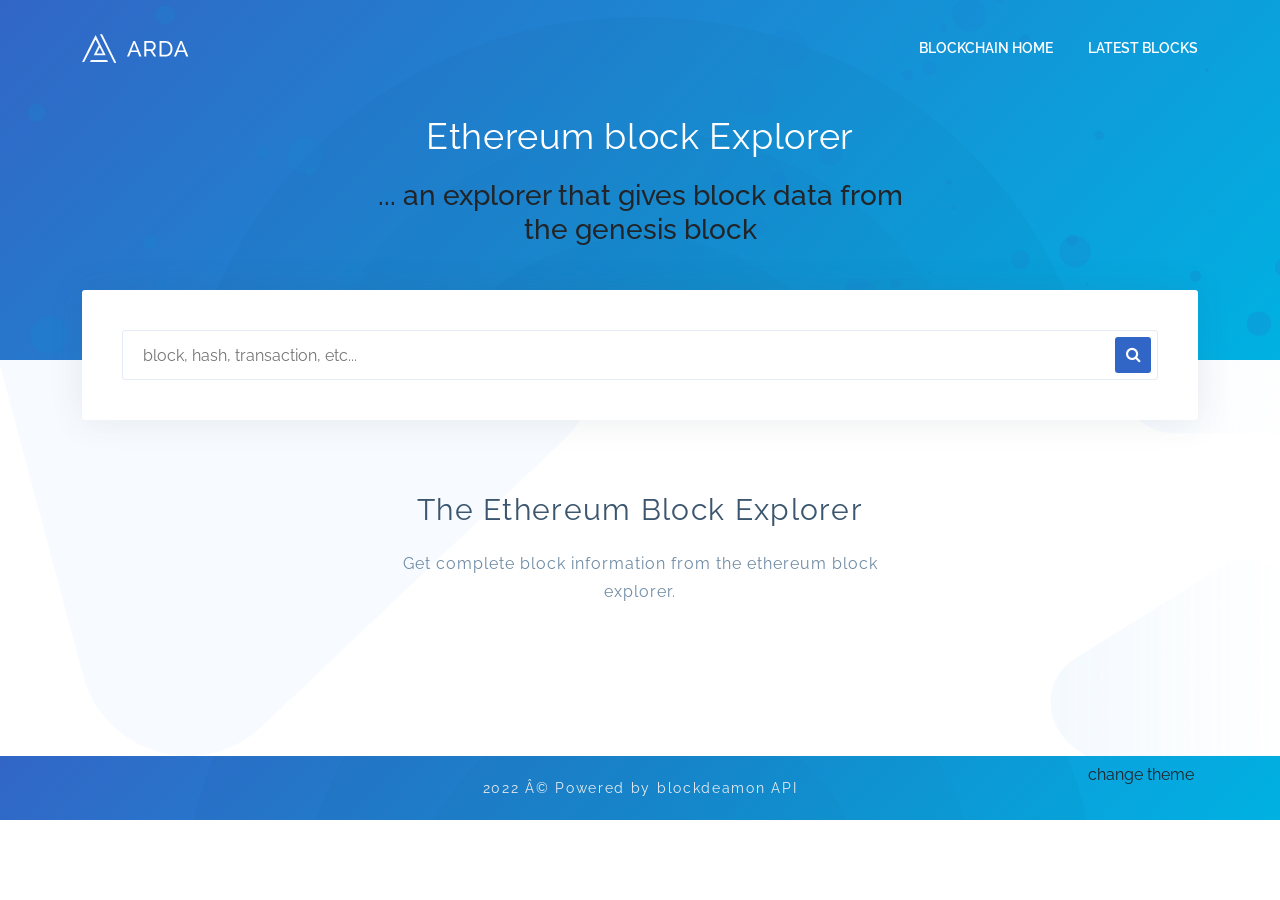
<file: index.html>
<!DOCTYPE html>
<html lang="en">
 
  <head>
    <!-- <meta charset="UTF-8">
	<meta http-equiv="X-UA-Compatible" content="IE=edge">
	<meta name="viewport" content="width=device-width, initial-scale=1"> -->
    <title>Ethereum block explorer</title>

    <!-- Favicon -->
    <link rel="icon" type="image/png" href="assets/images/favicon.png" />

    <!-- Bootstrap & Plugins CSS -->
    <link
      href="assets/css/bootstrap.min.css"
      rel="stylesheet"
      type="text/css"
    />
    <link
      href="assets/css/font-awesome.min.css"
      rel="stylesheet"
      type="text/css"
    />

    <!-- Custom CSS -->
    <link
      href="assets/css/blue44ca.css?v=1.4.0"
      rel="stylesheet"
      type="text/css"
    />
    <link rel="stylesheet" href="assets/css/darkmode.css" />


    <script
      async
      src="https://www.googletagmanager.com/gtag/js?id=UA-118135390-1"
    ></script>
 
  </head>
  <body>
    <div class="loading-wrapper">
      <div class="loading">
        <div></div>
        <div></div>
        <div></div>
      </div>
    </div>

    <!-- ***** Header Area Start ***** -->
    <header class="header-area">
      <div class="container">
        <div class="row">
          <div class="col-12 position-relative">
            <nav class="main-nav">
              <!-- ***** Logo Start ***** -->
              <a href="index.html" class="logo">
                <img
                  src="assets/images/logos/transparent-logo-blue.svg"
                  class="light-logo"
                  alt="Arda ICO"
                />
                <img
                  src="assets/images/logos/white-logo-blue.svg"
                  class="dark-logo"
                  alt="Arda ICO"
                />
              </a>

              <!-- ***** Menu Start ***** -->
              <ul class="nav">
                <li><a href="index.html">BLOCKCHAIN HOME</a></li>
                <li>
                  <a href="blue-block-explorer-latest-blocks.html"
                    >LATEST BLOCKS</a
                  >
                </li>
              </ul>
              <a class="menu-trigger">
                <span>Menu</span>
              </a>
              <!-- ***** Menu End ***** -->
            </nav>
          </div>
        </div>
      </div>
    </header>
    <!-- ***** Header Area End ***** -->

    <!-- ***** Wellcome Area Start ***** -->
    <section class="block-explorer-wrapper bg-bottom-center" id="welcome-1">
      <div class="block-explorer text">
        <div class="container text-center">
          <div class="row">
            <div class="col-lg-12 align-self-center">
              <h1>Ethereum block Explorer</h1>
              <small></small>
            </div>
            <div class="offset-lg-3 col-lg-6">
              <h3>... an explorer that gives block data from the genesis block </h3>
            </div>
          </div>
        </div>
      </div>
      <div class="search">
        <div class="container">
          <div class="row">
            <div class="col-lg-12">
              <div class="input-wrapper">
                <div class="input">
                  <input
                    type="text" id="transactionHashSearch"
                    placeholder="block, hash, transaction, etc..."
                  />
                  <button id="transactionHash_btn"><i class="fa fa-search"></i></button>
                </div>
              </div>
            </div>
          </div>
        </div>
      </div>
    </section>
    <!-- ***** Wellcome Area End ***** -->

    <section class="block-explorer-features section bg-bottom styling">
      <div class="container">
        <div class="row">
          <div class="col-lg-12">
            <div class="center-heading">
              <h2 class="section-title">The Ethereum Block Explorer</h2>
            </div>
          </div>
          <div class="offset-lg-3 col-lg-6">
            <div class="center-text">
              <p>
                Get complete block information from the ethereum block explorer.
              </p>
            </div>
          </div>
        </div>
        <div class="row"  id="etherInfo">
        </div>
      </div>
    </section>

    <!-- ***** Contact & Footer Start ***** -->
    <footer id="contact">
      <div class="footer-bottom slim">
        <div class="positioning" id="toggler">
          <span class="icon"> <i class="fa-solid fa-moon"></i></span>
          <span class="theme">change theme </span>
        </div>
        <div class="container">
          <div class="row">
            <div class="col-lg-12">
              <p class="copyright">2022 © Powered by blockdeamon API</p>
            </div>
          </div>
        </div>
      </div>
    </footer>
    <!-- ***** Contact & Footer End ***** -->

    <!-- jQuery -->
    <script src="assets/js/jquery-3.6.0.min.js"></script>

    <!-- Bootstrap -->
    <script src="assets/js/popper.js"></script>
    <script src="assets/js/bootstrap.min.js"></script>

    <!-- Plugins -->
    <script src="assets/js/particles.min.js"></script>
    <script src="assets/js/scrollreveal.min.js"></script>
    <script src="assets/js/jquery.downCount.js"></script>
    <script src="assets/js/parallax.min.js"></script>

    <!-- Global Init -->
    <script src="assets/js/particle-blue.js"></script>
    <script src="assets/js/custom.js"></script>

    <!-- Dark theme -->
    <script src="/assets/js/darkmode.js"></script>

    <!-- Api calls -->
    <script src="/assets/API/API1.js"></script>

    <!-- Api2 calls -->
    <script src="/assets/API/home_API.js"></script>
  </body>


</html>
</file>
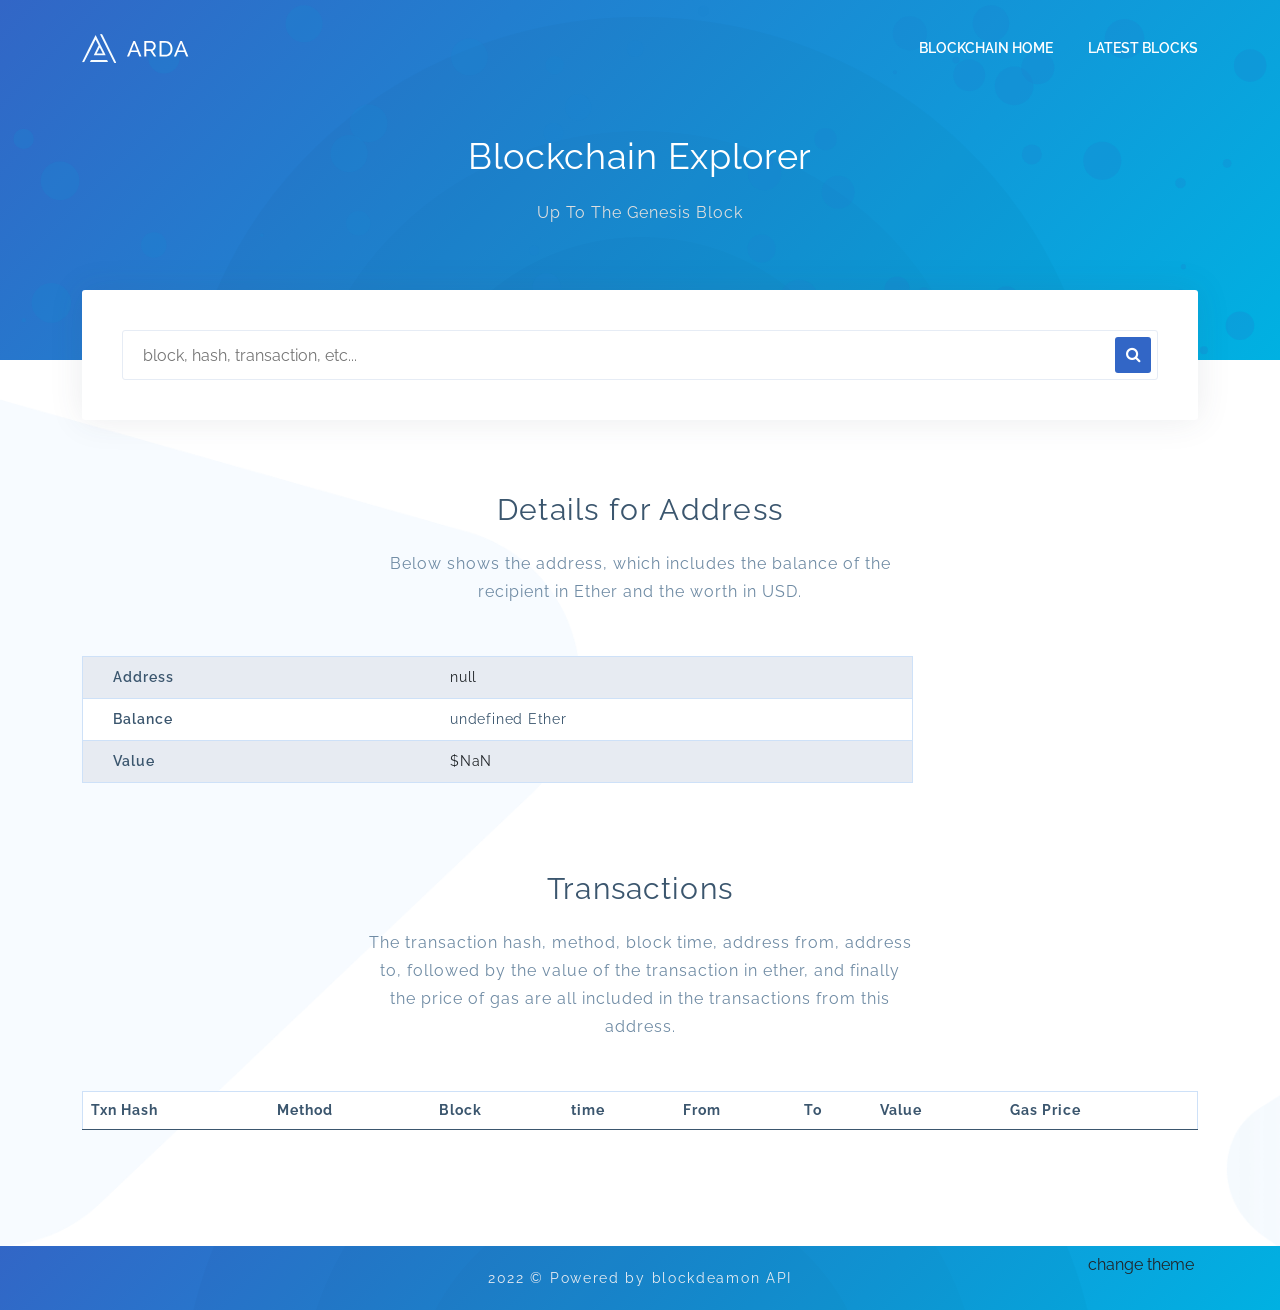
<file: blue-block-explorer-address-detail.html>
<!DOCTYPE html>
<html lang="en">
<head>
	<meta charset="UTF-8">
	<meta http-equiv="X-UA-Compatible" content="IE=edge">
	<meta name="viewport" content="width=device-width, initial-scale=1">
	<title>Ethereum block explorer</title>

	<!-- Favicon -->
	<link rel="icon" type="image/png" href="assets/images/favicon.png" />

	<!-- Bootstrap & Plugins CSS -->
	<link href="assets/css/bootstrap.min.css" rel="stylesheet" type="text/css">
	<link href="assets/css/font-awesome.min.css" rel="stylesheet" type="text/css">

	<!-- Custom CSS -->
	<link href="assets/css/blue44ca.css?v=1.4.0" rel="stylesheet" type="text/css">
	<link rel="stylesheet" href="assets/css/darkmode.css" />

	<!-- Global site tag (gtag.js) - Google Analytics -->
	<script async src="https://www.googletagmanager.com/gtag/js?id=UA-118135390-1"></script>
	<script>
		window.dataLayer = window.dataLayer || [];
		function gtag() { dataLayer.push(arguments); }
		gtag('js', new Date());

		gtag('config', 'UA-118135390-1');
	</script>
</head>
<body>

	<div class="loading-wrapper">
		<div class="loading">
			<div></div>
			<div></div>
			<div></div>
		</div>
	</div>	

	<!-- ***** Header Area Start ***** -->
	<header class="header-area">
		<div class="container">
			<div class="row">
				<div class="col-12 position-relative">
					<nav class="main-nav">
						<!-- ***** Logo Start ***** -->
						<a href="index.html" class="logo">
							<img src="assets/images/logos/transparent-logo-blue.svg" class="light-logo" alt="Arda ICO"/>
							<img src="assets/images/logos/white-logo-blue.svg" class="dark-logo" alt="Arda ICO"/>
						</a>
						<!-- ***** Logo End ***** -->

						<!-- ***** Menu Start ***** -->
						<ul class="nav">
							<li><a href="index.html">BLOCKCHAIN HOME</a></li>
							<li><a href="blue-block-explorer-latest-blocks.html">LATEST BLOCKS</a></li>
						</ul>
						<a class='menu-trigger'>
							<span>Menu</span>
						</a>
						<!-- ***** Menu End ***** -->						
					</nav>
				</div>
			</div>
		</div>
	</header>
	<!-- ***** Header Area End ***** -->

	<!-- ***** Wellcome Area Start ***** -->
	<section class="block-explorer-wrapper bg-bottom-center" id="welcome-1">
		<div class="block-explorer text">
			<div class="container text-center">
				<div class="row">
					<div class="col-lg-12 align-self-center">
						<h1>Blockchain Explorer</h1>
					</div>
					<div class="offset-lg-3 col-lg-6">
						<p>Up To The Genesis Block</p>
					</div>
				</div>
			</div>
		</div>
		<div class="search">
			<div class="container">
				<div class="row">
					<div class="col-lg-12">
						<div class="input-wrapper">
							<div class="input">
								<input id="transactionHashSearch" type="text" placeholder="block, hash, transaction, etc...">
								<button id="transactionHash_btn"><i class="fa fa-search"></i></button>
							</div>
						</div>
					</div>
				</div>
			</div>
		</div>	
	</section>
	<!-- ***** Wellcome Area End ***** -->

	<section class="block-explorer-section section bg-bottom styling">
		<div class="container">
			<div class="row">
				<div class="col-lg-12">
					<div class="center-heading">
						<h2 class="section-title">Details for Address</h2>
					</div>
				</div>
				<div class="offset-lg-3 col-lg-6">
					<div class="center-text">
						<p>Below shows the address, which includes the balance of the recipient in Ether and the worth in USD. </p>
					</div>
				</div>
			</div>			
			<div class="row m-bottom-70">
				<div class="col-lg-9 col-md-9 col-sm-12">
					<div class="table-responsive">
						<table class="table table-striped table-latests table-detail">
							<tbody id="addressBalance">
								
							</tbody>
						</table>
					</div>
				</div>
	
			</div>
			<div class="row">
				<div class="col-lg-12">
					<div class="center-heading">
						<h2 class="section-title">Transactions</h2>
					</div>
				</div>
				<div class="offset-lg-3 col-lg-6">
					<div class="center-text">
						<p>The transaction hash, method, block time, address from, address to, followed by the value of the transaction in ether, and finally the price of gas are all included in the transactions from this address.</p>
					</div>
				</div>
			</div>			
			<div class="row">
				<div class="col-lg-12">
					<div class="table-responsive">
						<table class="table table-striped table-latests">
							<thead>
								<tr>
									<th>Txn Hash</th>
									<th>Method</th>
									<th>Block</th>
									<th>time</th>
									<th>From</th>
									<th>To</th>
									<th>Value</th>
									<th>Gas Price</th>
								</tr>
							</thead>
							<tbody id="addressTransaction">
							
							

							</tbody>
						</table>
					</div>
				</div>
			</div>
		</div> 
	</section>


	<!-- ***** Contact & Footer Start ***** -->
	
</tbody>
<footer id="contact">
		<div class="footer-bottom slim">
		  <div class="positioning" id="toggler">
			<span class="icon"> <i class="fa-solid fa-moon"></i></span>
			<span class="theme">change theme </span>
		  </div>
		  <div class="container">
			<div class="row">
			  <div class="col-lg-12">
				<p class="copyright">2022 © Powered by blockdeamon API</p>
			  </div>
			
			</div>
		  </div>
		</div>
	  </footer>
	 <!-- ***** Contact & Footer End ***** -->


	<!-- jQuery -->
	<script src="assets/js/jquery-3.6.0.min.js"></script>

	<!-- Bootstrap -->
	<script src="assets/js/popper.js"></script>
	<script src="assets/js/bootstrap.min.js"></script>

	<!-- Plugins -->
	<script src="assets/js/particles.min.js"></script>
	<script src="assets/js/scrollreveal.min.js"></script>
	<script src="assets/js/jquery.downCount.js"></script>
	<script src="assets/js/parallax.min.js"></script>

	<!-- Global Init -->
	<script src="assets/js/particle-blue.js"></script>
	<script src="assets/js/custom.js"></script>

	<!-- Dark theme -->
	<script src="/assets/js/darkmode.js"></script>

		<!-- Api calls -->
		<script src="/assets/API/API1.js"></script>
</body>

</html>
</file>
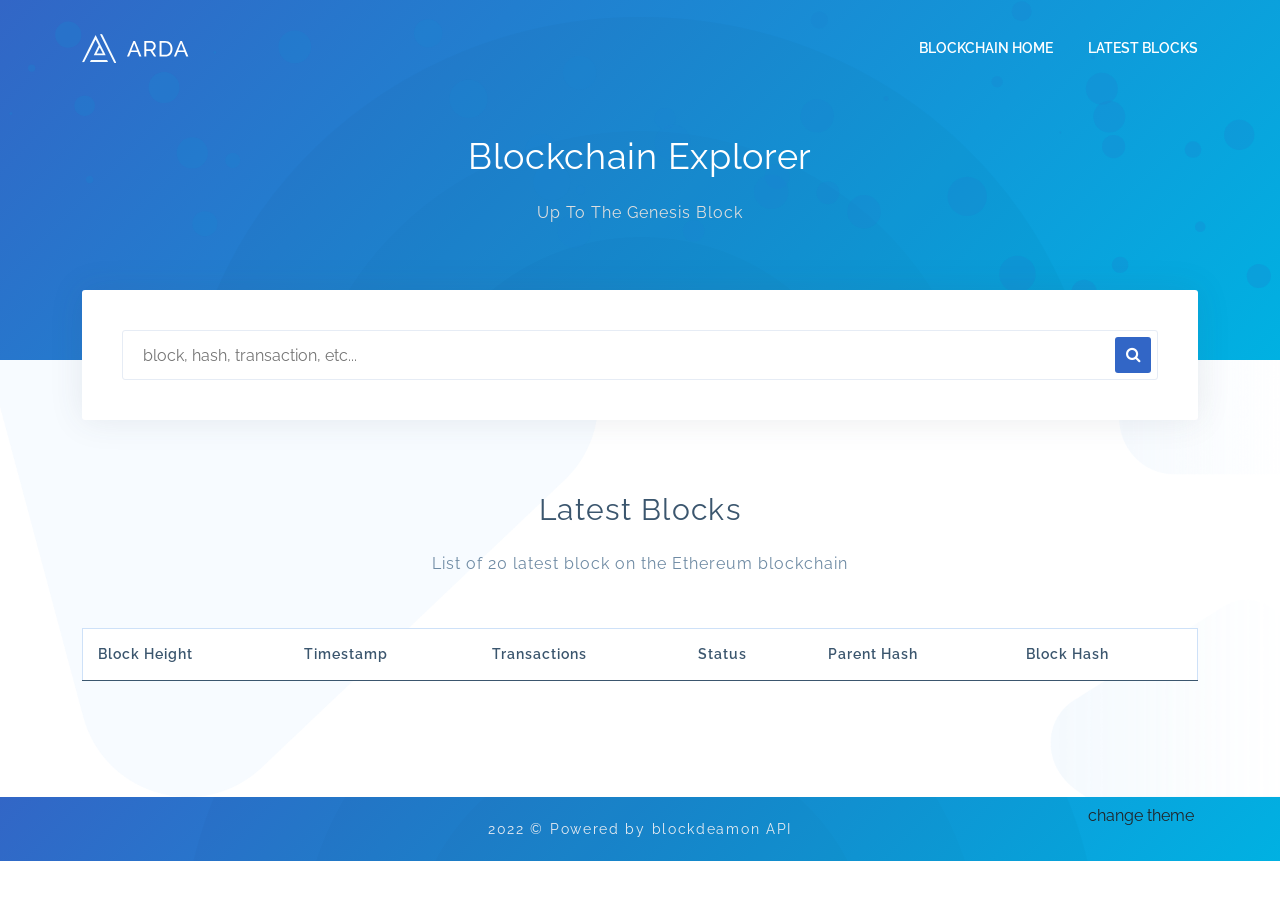
<file: blue-block-explorer-latest-blocks.html>
<!DOCTYPE html>
<html lang="en">


<head>
	<meta charset="UTF-8">
	<meta http-equiv="X-UA-Compatible" content="IE=edge">
	<meta name="viewport" content="width=device-width, initial-scale=1">
	<title>Ethereum block explorer</title>
	

	<!-- Favicon -->
	<link rel="icon" type="image/png" href="assets/images/favicon.png" />

	<!-- Bootstrap & Plugins CSS -->
	<link href="assets/css/bootstrap.min.css" rel="stylesheet" type="text/css">
	<link href="assets/css/font-awesome.min.css" rel="stylesheet" type="text/css">

	<!-- Custom CSS -->
	<link href="assets/css/blue44ca.css?v=1.4.0" rel="stylesheet" type="text/css">
	<link rel="stylesheet" href="assets/css/darkmode.css" />

	<!-- Global site tag (gtag.js) - Google Analytics -->
	<script async src="https://www.googletagmanager.com/gtag/js?id=UA-118135390-1"></script>
	<script>
		window.dataLayer = window.dataLayer || [];
		function gtag() { dataLayer.push(arguments); }
		gtag('js', new Date());

		gtag('config', 'UA-118135390-1');
	</script>
</head>
<body>

	<div class="loading-wrapper">
		<div class="loading">
			<div></div>
			<div></div>
			<div></div>
		</div>
	</div>	

	<!-- ***** Header Area Start ***** -->
	<header class="header-area">
		<div class="container">
			<div class="row">
				<div class="col-12 position-relative">
					<nav class="main-nav">
						<!-- ***** Logo Start ***** -->
						<a href="index.html" class="logo">
							<img src="assets/images/logos/transparent-logo-blue.svg" class="light-logo" alt="Arda ICO"/>
							<img src="assets/images/logos/white-logo-blue.svg" class="dark-logo" alt="Arda ICO"/>
						</a>

						<!-- ***** Menu Start ***** -->
						<ul class="nav">
							<li><a href="index.html">BLOCKCHAIN HOME</a></li>
							<li><a href="blue-block-explorer-latest-blocks.html">LATEST BLOCKS</a></li>
						
						</ul>
						<a class='menu-trigger'>
							<span>Menu</span>
						</a>
						<!-- ***** Menu End ***** -->						
					</nav>
				</div>
			</div>
		</div>
	</header>
	<!-- ***** Header Area End ***** -->

	<!-- ***** Wellcome Area Start ***** -->
	<section class="block-explorer-wrapper bg-bottom-center " id="welcome-1">
		<div class="block-explorer text">
			<div class="container text-center">
				<div class="row">
					<div class="col-lg-12 align-self-center">
						<h1>Blockchain Explorer</h1>
					</div>
					<div class="offset-lg-3 col-lg-6">
						<p>Up To The Genesis Block</p>
					</div>
				</div>
			</div>
		</div>
		<div class="search">
			<div class="container">
				<div class="row">
					<div class="col-lg-12">
						<div class="input-wrapper">
							<div class="input">
								<input id="transactionHashSearch" type="text" placeholder="block, hash, transaction, etc...">
								<button id="transactionHash_btn"><i class="fa fa-search"></i></button>
							</div>
						</div>
					</div>
				</div>
			</div>
		</div>	
	</section>
	<!-- ***** Wellcome Area End ***** -->

	<section class="block-explorer-section section bg-bottom styling">
		<div class="container">
			<div class="row">
				<div class="col-lg-12">
					<div class="center-heading">
						<h2 class="section-title">Latest Blocks</h2>
					</div>
				</div>
				<div class="offset-lg-3 col-lg-6">
					<div class="center-text">
						<p>List of 20 latest block on the Ethereum blockchain</p>
					</div>					
				</div>
			</div>			
			<div class="row">
				<div class="col-lg-12">
					<div class="table-responsive">
						<table class="table table-striped table-latests">
							<thead>
								<tr>
									<td>Block Height</td>
									<td>Timestamp</td>
									<td>Transactions</td>
									<td>Status</td>
									<td>Parent Hash</td>
									<td>Block Hash</td>
								</tr>
							</thead>
							<tbody id="block-detail">
								
							</tbody>
						</table>
					</div>
				</div>
			</div>
		</div>
	</section>


	<!-- ***** Contact & Footer Start ***** -->
	<footer id="contact">
		<div class="footer-bottom slim">
		  <div class="positioning" id="toggler">
			<span class="icon"> <i class="fa-solid fa-moon"></i></span>
			<span class="theme">change theme </span>
		  </div>
		  <div class="container">
			<div class="row">
			  <div class="col-lg-12">
				<p class="copyright">2022 © Powered by blockdeamon API</p>
			  </div>
			
			</div>
		  </div>
		</div>
	  </footer>
	 <!-- ***** Contact & Footer End ***** -->


	<!-- jQuery -->
	<script src="assets/js/jquery-3.6.0.min.js"></script>

	<!-- Bootstrap -->
	<script src="assets/js/popper.js"></script>
	<script src="assets/js/bootstrap.min.js"></script>

	<!-- Plugins -->
	<script src="assets/js/particles.min.js"></script>
	<script src="assets/js/scrollreveal.min.js"></script>
	<script src="assets/js/jquery.downCount.js"></script>
	<script src="assets/js/parallax.min.js"></script>

	<!-- Dark theme -->
	<script src="/assets/js/darkmode.js"></script>


	<!-- Global Init -->
	<script src="assets/js/particle-blue.js"></script>
	<script src="assets/js/custom.js"></script>
		<!-- Api calls -->
		<script src="/assets/API/API1.js"></script>
</body>


</html>
</file>
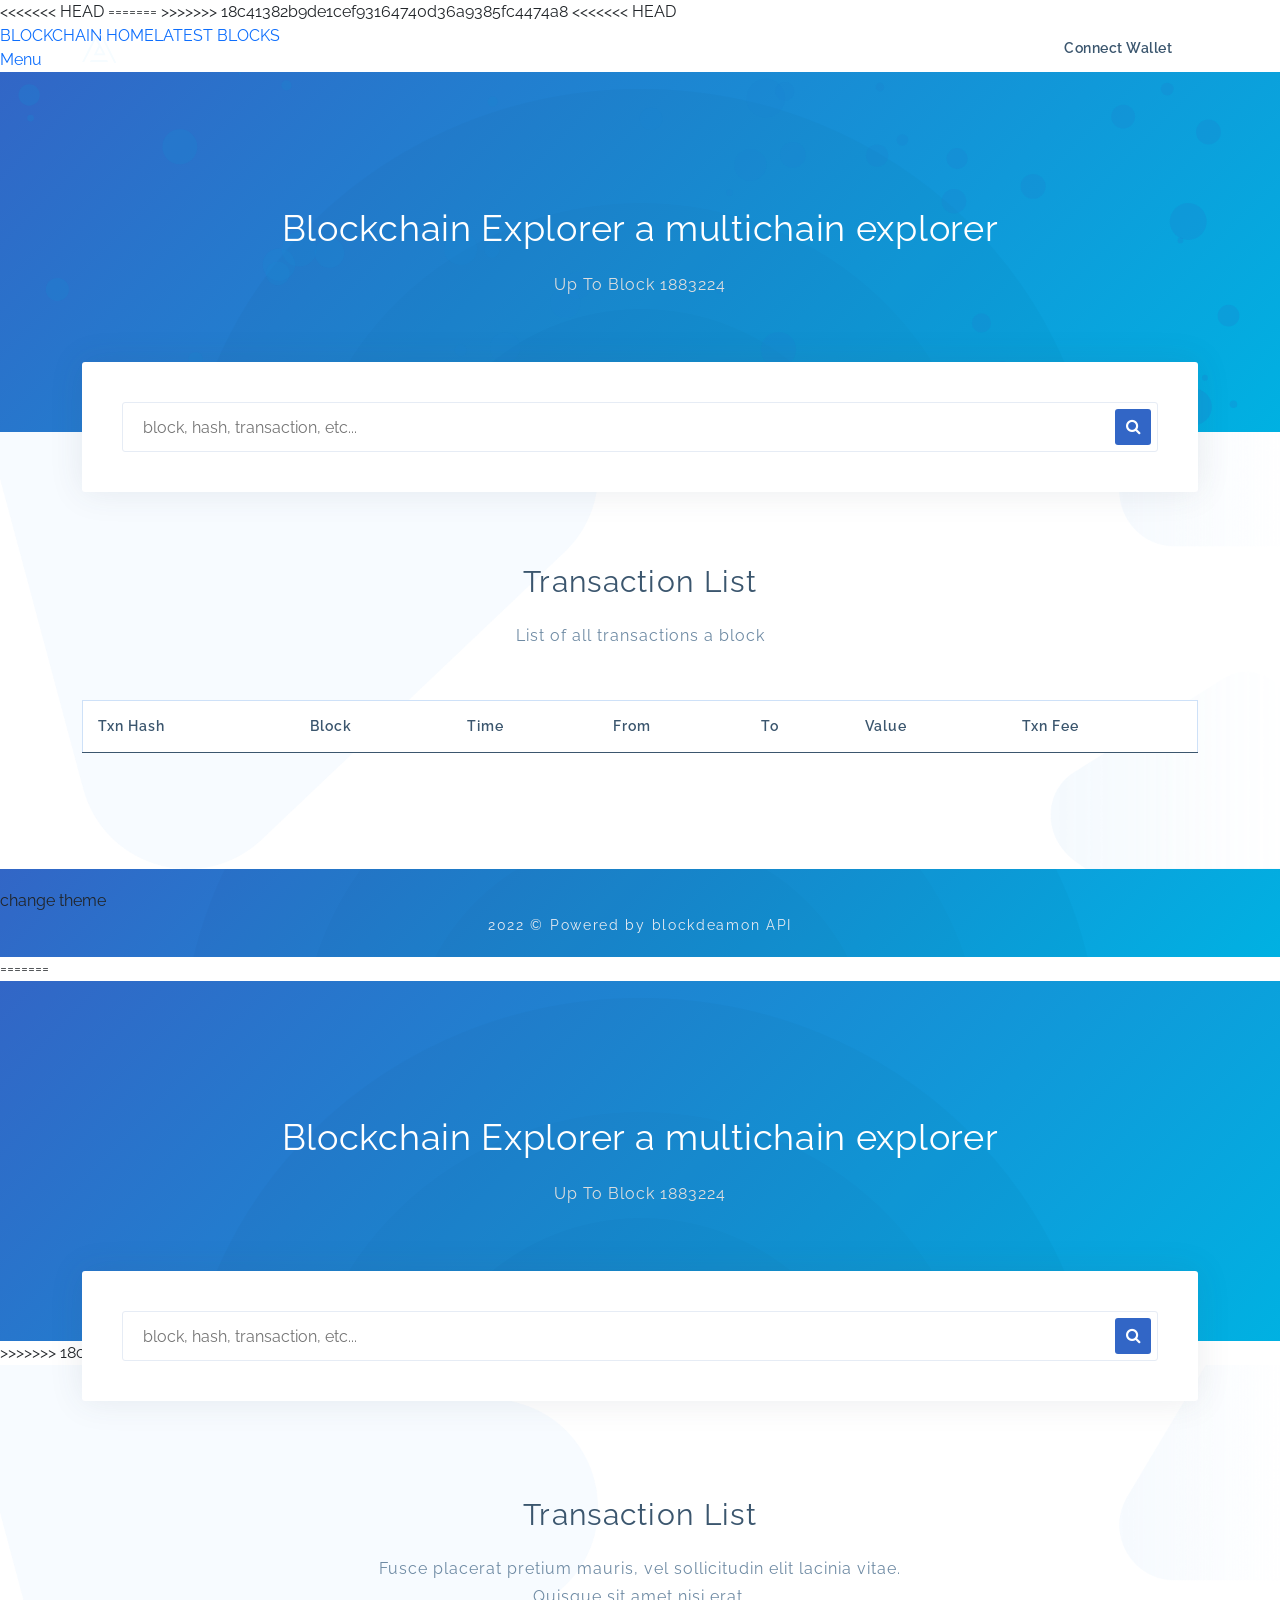
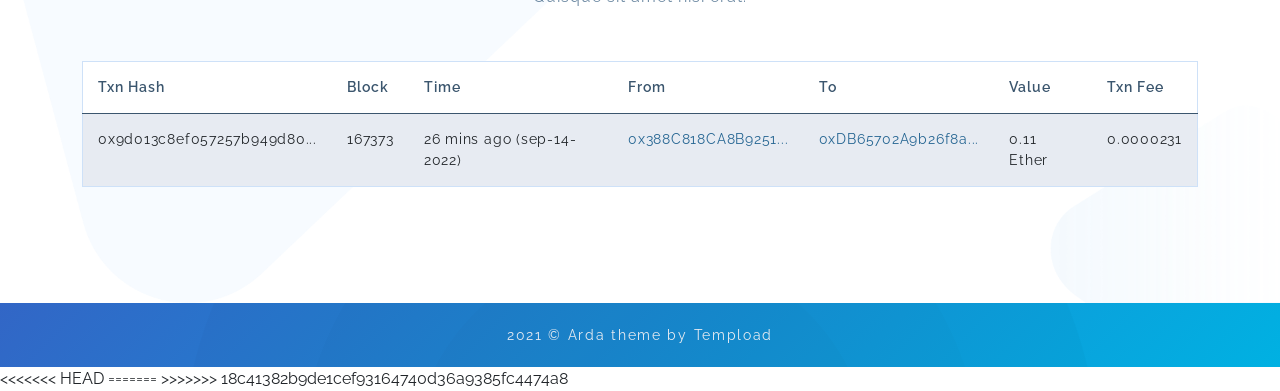
<file: blue-block-explorer-rich-list.html>
<!DOCTYPE html>
<html lang="en">
<<<<<<< HEAD
  
  <head>
    <meta charset="UTF-8" />
    <meta http-equiv="X-UA-Compatible" content="IE=edge" />
    <meta name="viewport" content="width=device-width, initial-scale=1" />
    <title>Ethereum block explorer</title>
=======
>>>>>>> 18c41382b9de1cef93164740d36a9385fc4474a8

<!-- Mirrored from demo.tempload.com/arda-1-3/blue-block-explorer-rich-list.html by HTTrack Website Copier/3.x [XR&CO'2014], Wed, 07 Sep 2022 20:31:08 GMT -->
<head>
	<meta charset="UTF-8">
	<meta http-equiv="X-UA-Compatible" content="IE=edge">
	<meta name="viewport" content="width=device-width, initial-scale=1">
	<title>Arda - Bitcoin and Cryptocurrency ICO Template</title>
	<meta name="description" content="Arda is a Bitcoin and Cryptocurrency ICO Template by tempload." />
	<meta name="keywords" content="bitcoin, ethereum, monero, ico, token, free token, btc, eth" />
	<meta name="author" content="tempload"/>

	<!-- Favicon -->
	<link rel="icon" type="image/png" href="assets/images/favicon.png" />

	<!-- Bootstrap & Plugins CSS -->
	<link href="assets/css/bootstrap.min.css" rel="stylesheet" type="text/css">
	<link href="assets/css/font-awesome.min.css" rel="stylesheet" type="text/css">

	<!-- Custom CSS -->
	<link href="assets/css/blue44ca.css?v=1.4.0" rel="stylesheet" type="text/css">

	<!-- Global site tag (gtag.js) - Google Analytics -->
	<script async src="https://www.googletagmanager.com/gtag/js?id=UA-118135390-1"></script>
	<script>
		window.dataLayer = window.dataLayer || [];
		function gtag() { dataLayer.push(arguments); }
		gtag('js', new Date());

		gtag('config', 'UA-118135390-1');
	</script>
</head>
<body>

<<<<<<< HEAD
              <!-- ***** Menu Start ***** -->
              <ul class="nav">
                <li><a href="blue-block-explorer.html">BLOCKCHAIN HOME</a></li>
                <li>
                  <a href="blue-block-explorer-latest-blocks.html"
                    >LATEST BLOCKS</a
                  >
                </li>

                </ul>
               
              <a class="menu-trigger">
                <span>Menu</span>
              </a>
              <!-- ***** Menu End ***** -->
            </nav>
          </div>
        </div>
      </div>
    </header>
    <!-- ***** Header Area End ***** -->

    <!-- ***** Wellcome Area Start ***** -->
    <section class="block-explorer-wrapper bg-bottom-center" id="welcome-1">
      <div class="block-explorer text">
        <div class="container text-center">
          <div class="row">
            <div class="col-lg-12 align-self-center">
              <h1>Blockchain Explorer a multichain explorer</h1>
            </div>
            <div class="offset-lg-3 col-lg-6">
              <p>Up To Block 1883224</p>
            </div>
          </div>
        </div>
      </div>
      <div class="search">
        <div class="container">
          <div class="row">
            <div class="col-lg-12">
              <div class="input-wrapper">
                <div class="input" >
                  <input
                    type="text" id=""
                    placeholder="block, hash, transaction, etc..."
                  />
                  <button id=""><i class="fa fa-search"></i></button>
                </div>
              </div>
            </div>
          </div>
        </div>
      </div>
    </section>
    <!-- ***** Wellcome Area End ***** -->

    <section class="block-explorer-section section bg-bottom styling">
      <div class="container">
        <div class="row">
          <div class="col-lg-12">
            <div class="center-heading">
              <h2 class="section-title">Transaction List</h2>
            </div>
          </div>
          <div class="offset-lg-3 col-lg-6">
            <div class="center-text">
              <p>
                List of all transactions a block
              </p>
            </div>
          </div>
        </div>
        <div class="row">
          <div class="col-lg-12">
            <div class="table-responsive">
              <table class="table table-striped table-latests">
                <thead>
                  <tr>
                    <td>Txn Hash</td>
                    <td>Block</td>
                    <td>Time</td>
                    <td>From</td>
                    <td>To</td>
                    <td>Value</td>
                    <td>Txn Fee</td>
                  </tr>
                </thead>
                <tbody  id="transactionDetail">
                 

                </tbody>
              </table>
            </div>
          </div>
        </div>
      </div>
    </section>

    <!-- ***** Contact & Footer Start ***** -->
    <footer id="contact">
      <div class="footer-bottom slim">
        <div class="positioning" id="toggler">
          <span class="icon"> <i class="fa-solid fa-moon"></i></span>
          <span class="theme">change theme </span>
        </div>
        <div class="container">
          <div class="row">
            <div class="col-lg-12">
              <p class="copyright">2022 © Powered by blockdeamon API</p>
            </div>
          
          </div>
        </div>
      </div>
    </footer>
    <!-- ***** Contact & Footer End ***** -->
=======
	<div class="loading-wrapper">
		<div class="loading">
			<div></div>
			<div></div>
			<div></div>
		</div>
	</div>	

	<!-- ***** Header Area Start ***** -->
	<header class="header-area">
		<div class="container">
			<div class="row">
				<div class="col-12 position-relative">
					<nav class="main-nav">
						<!-- ***** Logo Start ***** -->
						<a href="index.html" class="logo">
							<img src="assets/images/logos/transparent-logo-blue.svg" class="light-logo" alt="Arda ICO"/>
							<img src="assets/images/logos/white-logo-blue.svg" class="dark-logo" alt="Arda ICO"/>
						</a>
						<!-- ***** Logo End ***** -->

						<!-- ***** Menu Start ***** -->
						<ul class="nav">
							<li><a href="blue-block-explorer.html">BLOCKCHAIN HOME</a></li>
							<li><a href="blue-block-explorer-latest-blocks.html">LATEST BLOCKS</a></li>
							<li><a href="blue-block-explorer-rich-list.html">Transaction List</a></li>
							<li><a href="#" class="btn-nav-box">Connect Wallet</a></li>
						</ul>
						<a class='menu-trigger'>
							<span>Menu</span>
						</a>
						<!-- ***** Menu End ***** -->						
					</nav>
				</div>
			</div>
		</div>
	</header>
	<!-- ***** Header Area End ***** -->

	<!-- ***** Wellcome Area Start ***** -->
	<section class="block-explorer-wrapper bg-bottom-center" id="welcome-1">
		<div class="block-explorer text">
			<div class="container text-center">
				<div class="row">
					<div class="col-lg-12 align-self-center">
						<h1>Blockchain Explorer a multichain explorer</h1>
					</div>
					<div class="offset-lg-3 col-lg-6">
						<p>Up To Block 1883224</p>
					</div>
				</div>
			</div>
		</div>
		<div class="search">
			<div class="container">
				<div class="row">
					<div class="col-lg-12">
						<div class="input-wrapper">
							<div class="input">
								<input type="text" placeholder="block, hash, transaction, etc...">
								<button><i class="fa fa-search"></i></button>
							</div>
						</div>
					</div>
				</div>
			</div>
		</div>	
	</section>
	<!-- ***** Wellcome Area End ***** -->
>>>>>>> 18c41382b9de1cef93164740d36a9385fc4474a8

	<section class="block-explorer-section section bg-bottom">
		<div class="container">
			<div class="row">
				<div class="col-lg-12">
					<div class="center-heading">
						<h2 class="section-title">Transaction List</h2>
					</div>
				</div>
				<div class="offset-lg-3 col-lg-6">
					<div class="center-text">
						<p>Fusce placerat pretium mauris, vel sollicitudin elit lacinia vitae. Quisque sit amet nisi erat.</p>
					</div>					
				</div>
			</div>			
			<div class="row">
				<div class="col-lg-12">
					<div class="table-responsive">
						<table class="table table-striped table-latests">
							<thead>
								<tr>
									<td>Txn Hash</td>
									<td>Block </td>
									<td>Time</td>
									<td>From</td>
									<td>To</td>
									<td>Value</td>
									<td>Txn Fee</td>
								</tr>
							</thead>
							<tbody  id="transactionDetail">
								<tr>
									<td>0x9d013c8ef057257b949d80...</td>
									<td>167373</td>
									<td>26 mins ago (sep-14-2022)</td>
									<td><a href="blue-block-explorer-address-detail.html">0x388C818CA8B9251...</a></td>
									<td><a href="blue-block-explorer-address-detail.html">0xDB65702A9b26f8a...</a></td>
									<td>0.11 Ether</td>
									<td>0.0000231 </td>
								</tr>
								<!-- <tr>
									<td>2</td>
									<td>
										<a href="blue-block-explorer-address-detail.html">EJqhGuaZEuucZEhD3miDGnbJxBptcxhByA</a>
									</td>
									<td>22,749,265<small>.68</small> ARD</td>
									<td>
										<div class="table-progress">
											<div class="progress-line" data-value="10.49"></div>
											<span>10.49 %</span>
										</div>
									</td>
									<td>107 days 7 hours </td>
								</tr>
								
								<tr>
									<td>20</td>
									<td>
										<a href="blue-block-explorer-address-detail.html">EQfgCBdfEuucZEhD3miDGnbJxBptcxhByA</a>
									</td>
									<td>1,140,579<small>.42</small> ARD</td>
									<td>
										<div class="table-progress">
											<div class="progress-line" data-value="0.53"></div>
											<span>0.53 %</span>
										</div>
									</td>
									<td>344 days 6 hours </td>
								</tr> -->
							</tbody>
						</table>
					</div>
				</div>
			</div>
		</div>
	</section>


	<!-- ***** Contact & Footer Start ***** -->
	<footer id="contact">
		<div class="footer-bottom slim">
			<div class="container">
				<div class="row">
					<div class="col-lg-12">
						<p class="copyright">2021 © Arda theme by Tempload</p>
					</div>
				</div>
			</div>
		</div>
	</footer>
	<!-- ***** Contact & Footer End ***** -->


	<!-- jQuery -->
	<script src="assets/js/jquery-3.6.0.min.js"></script>

	<!-- Bootstrap -->
	<script src="assets/js/popper.js"></script>
	<script src="assets/js/bootstrap.min.js"></script>

	<!-- Plugins -->
	<script src="assets/js/particles.min.js"></script>
	<script src="assets/js/scrollreveal.min.js"></script>
	<script src="assets/js/jquery.downCount.js"></script>
	<script src="assets/js/parallax.min.js"></script>

<<<<<<< HEAD
 
</html>
=======
	<!-- Global Init -->
	<script src="assets/js/particle-blue.js"></script>
	<script src="assets/js/custom.js"></script>

		<!-- Api calls -->
		<script src="/assets/API/API1.js"></script>
</body>

<!-- Mirrored from demo.tempload.com/arda-1-3/blue-block-explorer-rich-list.html by HTTrack Website Copier/3.x [XR&CO'2014], Wed, 07 Sep 2022 20:31:08 GMT -->
</html>
>>>>>>> 18c41382b9de1cef93164740d36a9385fc4474a8
</file>
<file: assets/css/blue44ca.css>
/* ----------------------------------------------------------------------------------------
Template: Arda - Bitcoin and Cryptocurrency ICO HTML Template
Version: 1.4.0
Author: tempload - support@tempload.com
 -----------------------------------------------------------------------------------------*/
/* ---------------------------------------------
Table of contents
------------------------------------------------
01. font & reset css
02. pre-loader
03. global styles
04. buttons
05. token box
06. header
07. welcome area
08. services
09. roadmap
10. team
11. parallax
12. faq
13. block explorer
14. footer & contact
--------------------------------------------- */
/* 
---------------------------------------------
font & reset css
--------------------------------------------- 
*/
@import url("https://fonts.googleapis.com/css?family=Raleway:300,400,500,600,700");
html, body, div, span, applet, object, iframe, h1, h2, h3, h4, h5, h6, p, blockquote, div pre,
a, abbr, acronym, address, big, cite, code, del, dfn, em, font, img, ins, kbd, q,
s, samp, small, strike, strong, sub, sup, tt, var, b, u, i, center, dl, dt, dd, ol, ul, li,
figure, header, nav, section, article, aside, footer, figcaption {
  margin: 0;
  padding: 0;
  border: 0;
  outline: 0;
}

.clearfix:after {
  content: ".";
  display: block;
  clear: both;
  visibility: hidden;
  line-height: 0;
  height: 0;
}

.clearfix {
  display: inline-block;
}

html[xmlns] .clearfix {
  display: block;
}

* html .clearfix {
  height: 1%;
}

ul, li {
  padding: 0;
  margin: 0;
  list-style: none;
}

header, nav, section, article, aside, footer, hgroup {
  display: block;
}

* {
  box-sizing: border-box;
}

html, body {
  font-family: "Raleway", sans-serif;
  font-weight: 400;
  background-color: #fff;
  font-size: 16px;
  -ms-text-size-adjust: 100%;
  -webkit-font-smoothing: antialiased;
  -moz-osx-font-smoothing: grayscale;
}

a {
  text-decoration: none !important;
}

h1, h2, h3, h4, h5, h6 {
  margin-top: 0px;
  margin-bottom: 0px;
}

ul {
  margin-bottom: 0px;
}

/* 
---------------------------------------------
pre-loader
--------------------------------------------- 
*/
.loading-wrapper {
  position: fixed;
  width: 100%;
  height: 100%;
  color: white;
  font-size: 16px;
  background-image: linear-gradient(134deg, #3266C6 0%, #00B1E2 100%);
  z-index: 99999;
  -webkit-transition: all 0.3s ease 0s;
  -moz-transition: all 0.3s ease 0s;
  -o-transition: all 0.3s ease 0s;
  transition: all 0.3s ease 0s;
}

.loading {
  left: 0;
  top: 0;
  right: 0;
  bottom: 0;
  display: block;
  position: absolute;
  margin: auto;
  width: 50px;
  height: 50px;
}

.loading > div {
  background-color: #fff;
  width: 10px;
  height: 10px;
  border-radius: 100%;
  -webkit-animation-fill-mode: both;
  animation-fill-mode: both;
  position: absolute;
  opacity: 0;
  width: 50px;
  height: 50px;
  -webkit-animation: loading 1s 0s linear infinite;
  animation: loading 1s 0s linear infinite;
}

.loading > div:nth-child(2) {
  -webkit-animation-delay: 0.33333s;
  animation-delay: 0.33333s;
}

.loading > div:nth-child(3) {
  -webkit-animation-delay: 0.66666s;
  animation-delay: 0.66666s;
}

@-webkit-keyframes loading {
  0% {
    opacity: 0;
    -webkit-transform: scale(0);
    transform: scale(0);
  }
  5% {
    opacity: 1;
  }
  100% {
    -webkit-transform: scale(1);
    transform: scale(1);
    opacity: 0;
  }
}
@keyframes loading {
  0% {
    opacity: 0;
    -webkit-transform: scale(0);
    transform: scale(0);
  }
  5% {
    opacity: 1;
  }
  100% {
    opacity: 0;
  }
}
 /* 
---------------------------------------------
global styles
--------------------------------------------- 
*/
::selection {
  background: #3266C6;
  color: #fff;
}

::-moz-selection {
  background: #3266C6;
  color: #fff;
}

.m-bottom-100 {
  margin-bottom: 100px;
}

.m-bottom-60 {
  margin-bottom: 60px;
}

.m-bottom-70 {
  margin-bottom: 70px;
}

.m-bottom-30 {
  margin-bottom: 30px;
}

.m-bottom-0 {
  margin-bottom: 0px !important;
}

.table-striped tbody tr:nth-of-type(odd) {
  background: #F3F8FF;
}

.section {
  padding-top: 100px;
  padding-bottom: 100px;
}

.bg-bottom {
  background: url(../images/section-bg.png);
  background-position: center bottom;
  background-repeat: no-repeat;
  background-size: cover;
}

.bg-top {
  background: url(../images/section-bg.png);
  background-position: center top;
  background-repeat: no-repeat;
}

.left-heading.light .section-title {
  color: #ffffff;
}
.left-heading .section-title {
  font-weight: 400;
  font-size: 30px;
  color: #3B566E;
  letter-spacing: 1.3px;
  line-height: 40px;
  margin-bottom: 20px;
}

.center-heading {
  text-align: center;
}
.center-heading .section-title {
  font-weight: 400;
  font-size: 30px;
  color: #3B566E;
  letter-spacing: 1.3px;
  line-height: 40px;
  margin-bottom: 20px;
}
.center-heading.colored .section-title {
  color: #ffffff;
}

.left-text {
  font-weight: 400;
  font-size: 16px;
  color: #6F8BA4;
  line-height: 28px;
  letter-spacing: 1px;
  margin-bottom: 50px;
}
.left-text.light {
  color: #DEDEDE;
}
.left-text p {
  margin-bottom: 30px;
}
.left-text p.dark {
  color: #3B566E;
}
.left-text ul {
  color: #DEDEDE;
  font-weight: 600;
  font-size: 14px;
  letter-spacing: 1.18px;
  margin-bottom: 30px;
}
.left-text ul li {
  height: 32px;
  line-height: 32px;
  position: relative;
  padding-left: 30px;
  -webkit-transition: all 0.3s ease 0s;
  -moz-transition: all 0.3s ease 0s;
  -o-transition: all 0.3s ease 0s;
  transition: all 0.3s ease 0s;
}
.left-text ul li:before {
  position: absolute;
  left: 0px;
  content: "\f178";
  font-family: FontAwesome;
  height: 38px;
  line-height: 38px;
}
.left-text ul li:hover {
  padding-left: 40px;
}

.center-text {
  text-align: center;
  font-weight: 400;
  font-size: 16px;
  color: #6F8BA4;
  line-height: 28px;
  letter-spacing: 1px;
  margin-bottom: 50px;
}
.center-text.colored {
  color: #DEDEDE;
}
.center-text p {
  margin-bottom: 30px;
}

.gradient {
  background-image: linear-gradient(134deg, #3266C6 0%, #00B1E2 100%);
  position: relative;
}
.gradient:before {
  content: "";
  position: absolute;
  width: 100%;
  height: 100%;
  background: url(../images/section-bg-top.png) center top no-repeat;
  top: 0px;
  left: 0px;
}

.align-self-center {
  -ms-flex-item-align: center !important;
  align-self: center !important;
}

@media (max-width: 991px) {
  html, body {
    overflow-x: hidden;
  }

  .mobile-bottom-fix {
    margin-bottom: 60px;
  }
}
/* 
---------------------------------------------
buttons
--------------------------------------------- 
*/
.btn-secondary-box {
  display: inline-block;
  height: 46px;
  line-height: 45px;
  text-align: center;
  -webkit-border-radius: 100px;
  -moz-border-radius: 100px;
  border-radius: 100px;
  position: relative;
  border: 1px solid #3759C1;
  background: #3759C1;
  font-weight: 500;
  font-size: 14px;
  color: #fff;
  letter-spacing: 0.5px;
  text-transform: uppercase;
  -webkit-transition: all 0.3s ease 0s;
  -moz-transition: all 0.3s ease 0s;
  -o-transition: all 0.3s ease 0s;
  transition: all 0.3s ease 0s;
  padding-left: 30px;
  padding-right: 30px;
  outline: none !important;
  cursor: pointer;
}
.btn-secondary-box:hover {
  border: 1px solid #fff;
  background: none;
  color: #fff;
}

.btn-secondary-line {
  display: inline-block;
  height: 46px;
  line-height: 45px;
  text-align: center;
  -webkit-border-radius: 100px;
  -moz-border-radius: 100px;
  border-radius: 100px;
  position: relative;
  border: 1px solid #3759C1;
  font-weight: 500;
  font-size: 14px;
  color: #3759C1;
  letter-spacing: 0.5px;
  text-transform: uppercase;
  -webkit-transition: all 0.3s ease 0s;
  -moz-transition: all 0.3s ease 0s;
  -o-transition: all 0.3s ease 0s;
  transition: all 0.3s ease 0s;
  padding-left: 30px;
  padding-right: 30px;
  outline: none !important;
  cursor: pointer;
}
.btn-secondary-line:hover {
  background: #3759C1;
  color: #fff;
}

.btn-primary-line {
  width: 100%;
  display: inline-block;
  height: 46px;
  line-height: 45px;
  text-align: center;
  -webkit-border-radius: 100px;
  -moz-border-radius: 100px;
  border-radius: 100px;
  position: relative;
  border: 1px solid #3266C6;
  font-weight: 500;
  font-size: 14px;
  color: #3266C6;
  letter-spacing: 0.5px;
  text-transform: uppercase;
  -webkit-transition: all 0.3s ease 0s;
  -moz-transition: all 0.3s ease 0s;
  -o-transition: all 0.3s ease 0s;
  transition: all 0.3s ease 0s;
  outline: none !important;
  cursor: pointer;
}
.btn-primary-line:hover {
  background: #3266C6;
  color: #fff;
}

.btn-white-line {
  display: inline-block;
  height: 46px;
  line-height: 45px;
  text-align: center;
  -webkit-border-radius: 100px;
  -moz-border-radius: 100px;
  border-radius: 100px;
  position: relative;
  border: 1px solid #fff;
  font-weight: 500;
  font-size: 14px;
  color: #fff;
  letter-spacing: 0.5px;
  text-transform: uppercase;
  -webkit-transition: all 0.3s ease 0s;
  -moz-transition: all 0.3s ease 0s;
  -o-transition: all 0.3s ease 0s;
  transition: all 0.3s ease 0s;
  outline: none !important;
  cursor: pointer;
  padding-left: 30px;
  padding-right: 30px;
}
.btn-white-line:hover {
  background: #fff;
  color: #3B566E;
}

.app-download {
  display: inline-block;
  margin-right: 10px;
}

/* 
---------------------------------------------
token box
--------------------------------------------- 
*/
.box {
  background: #fff;
  -webkit-border-radius: 4px;
  -moz-border-radius: 4px;
  border-radius: 4px;
  padding: 40px;
  position: relative;
  box-shadow: 0 1px 18px 10px rgba(0, 0, 0, 0.06);
  margin-bottom: 30px;
}
.box:before {
  content: "";
  position: absolute;
  width: 96%;
  height: 12px;
  background: #fff;
  opacity: 0.59;
  bottom: -11px;
  left: 0px;
  right: 0px;
  margin: auto;
  border-radius: 0px 0px 4px 4px;
  z-index: 2;
}
.box:after {
  content: "";
  position: absolute;
  width: 92%;
  height: 20px;
  background: #fff;
  opacity: 0.27;
  bottom: -20px;
  left: 0px;
  right: 0px;
  margin: auto;
  border-radius: 0px 0px 4px 4px;
  z-index: 1;
}
.box .token .title {
  display: block;
  text-align: center;
  font-weight: 500;
  font-size: 16px;
  letter-spacing: 1.4px;
  color: #3266C6;
  margin-bottom: 20px;
}
.box .token .countdown {
  text-align: center;
  margin-bottom: 40px;
}
.box .token .countdown li {
  display: inline-block;
  padding-left: 20px;
  padding-right: 20px;
}
.box .token .countdown li.seperator {
  border-left: 1px solid #CEE1F8;
  height: 52px;
  padding: 0px;
}
.box .token .countdown li span {
  font-weight: 300;
  font-size: 40px;
  color: #5A6066;
  letter-spacing: 3.5px;
}
.box .token .countdown li p {
  font-weight: 500;
  font-size: 12px;
  color: #BCBED4;
  text-transform: uppercase;
  margin-bottom: 0px;
}
.box .token .token-input {
  border: 1px solid #3266C6;
  height: 46px;
  overflow: hidden;
  -webkit-border-radius: 100px;
  -moz-border-radius: 100px;
  border-radius: 100px;
  position: relative;
  margin: auto;
}
.box .token .token-input input {
  position: absolute;
  left: 0px;
  top: 0px;
  height: 46px;
  width: 25%;
  outline: none;
  border: none;
  padding-left: 20px;
  font-weight: 500;
  font-size: 16px;
  letter-spacing: 2.07px;
  color: #5A6066;
}
.box .token .token-input .fa-plus {
  position: absolute;
  width: 10%;
  height: 24px;
  border: 1px solid #3266C6;
  left: 25%;
  top: -1px;
  line-height: 24px;
  text-align: center;
  background: #E6EEF2;
  cursor: pointer;
  font-size: 7px;
  color: #3266C6;
}
.box .token .token-input .fa-minus {
  position: absolute;
  width: 10%;
  height: 23px;
  border: 1px solid #3266C6;
  left: 25%;
  top: 22px;
  line-height: 24px;
  text-align: center;
  background: #E6EEF2;
  cursor: pointer;
  font-size: 7px;
  color: #3266C6;
}
.box .token .token-input button, .box .token .token-input a {
  position: absolute;
  width: 65%;
  top: 0px;
  left: 35%;
  height: 46px;
  background: none;
  border: none;
  outline: none;
  font-weight: 500;
  font-size: 12px;
  letter-spacing: 0.5px;
  color: #3266C6;
  cursor: pointer;
}
.box .token-progress {
  border-bottom: 1px solid #f5f5f5;
  height: 100px;
  margin-bottom: 20px;
  margin-top: 10px;
}
.box .token-progress ul {
  position: relative;
  height: 5px;
  background: #D7DEE4;
  -webkit-border-radius: 5px;
  -moz-border-radius: 5px;
  border-radius: 5px;
}
.box .token-progress ul .progress-active {
  position: absolute;
  height: 5px;
  background: #3266C6;
  -webkit-border-radius: 5px;
  -moz-border-radius: 5px;
  border-radius: 5px;
  width: 0%;
  -webkit-transition: all 0.3s ease 0s;
  -moz-transition: all 0.3s ease 0s;
  -o-transition: all 0.3s ease 0s;
  transition: all 0.3s ease 0s;
  padding-top: 0px;
}
.box .token-progress ul li.item {
  position: absolute;
  padding-top: 27px;
}
.box .token-progress ul li.item:before {
  content: "";
  position: absolute;
  width: 16px;
  height: 16px;
  background: #D7DEE4;
  -webkit-border-radius: 100px;
  -moz-border-radius: 100px;
  border-radius: 100px;
  top: -6px;
}
.box .token-progress ul li.item:after {
  content: "";
  position: absolute;
  width: 30px;
  height: 30px;
  background: #D7DEE4;
  -webkit-border-radius: 100px;
  -moz-border-radius: 100px;
  border-radius: 100px;
  top: -13px;
  left: -7px;
  opacity: 0.44;
}
.box .token-progress ul li.item.complate:before, .box .token-progress ul li.item.complate:after {
  background: #3266C6;
  -webkit-transition: all 0.3s ease 0s;
  -moz-transition: all 0.3s ease 0s;
  -o-transition: all 0.3s ease 0s;
  transition: all 0.3s ease 0s;
}
.box .token-progress ul li.item.complate:hover:before, .box .token-progress ul li.item.complate:hover:after {
  transform: scale(1.2);
}
.box .token-progress ul li.item strong {
  display: block;
  font-weight: 500;
  font-size: 14px;
  color: #3B566E;
  margin-bottom: 2px;
  padding-left: 3px;
}
.box .token-progress ul li.item span {
  display: block;
  font-weight: 500;
  font-size: 12px;
  color: #BCBED4;
  padding-left: 3px;
}
.box .token-info .item {
  overflow: hidden;
  -webkit-transition: all 0.3s ease 0s;
  -moz-transition: all 0.3s ease 0s;
  -o-transition: all 0.3s ease 0s;
  transition: all 0.3s ease 0s;
}
.box .token-info .item strong {
  float: left;
  width: 35%;
  font-weight: 400;
  font-size: 14px;
  color: #3B566E;
  letter-spacing: 1.22px;
  height: 38px;
  line-height: 38px;
}
.box .token-info .item span {
  float: left;
  width: 65%;
  font-weight: 400;
  font-size: 14px;
  color: #6F8BA4;
  letter-spacing: 1.22px;
  height: 38px;
  line-height: 38px;
}
.box .token-info .item:hover {
  padding-left: 10px;
}
.box .token-payment {
  border: 1px solid #D6D6F3;
  -webkit-border-radius: 4px;
  -moz-border-radius: 4px;
  border-radius: 4px;
  position: relative;
  padding: 40px 30px;
}
.box .token-payment span {
  position: absolute;
  background: #fff;
  font-weight: 400;
  font-size: 14px;
  color: #A7A7E5;
  letter-spacing: 1.24px;
  padding-left: 10px;
  padding-right: 10px;
  top: -11px;
  left: 30px;
}
.box .token-payment .radios {
  overflow: hidden;
  text-align: center;
  margin-bottom: 20px;
}
.box .token-payment .radios .form-radio {
  display: inline-block;
  width: 32px;
  height: 32px;
  border: 1px solid #3266C6;
  position: relative;
  -webkit-border-radius: 4px;
  -moz-border-radius: 4px;
  border-radius: 4px;
  overflow: hidden;
  margin-right: 5px;
  margin-left: 5px;
}
.box .token-payment .radios .form-radio input:checked + label {
  background: #3266C6;
}
.box .token-payment .radios .form-radio input:checked + label i {
  color: #fff;
}
.box .token-payment .radios .form-radio label {
  background: #fff;
  position: absolute;
  width: 100%;
  height: 100%;
  left: 0px;
  top: 0px;
  -webkit-transition: all 0.3s ease 0s;
  -moz-transition: all 0.3s ease 0s;
  -o-transition: all 0.3s ease 0s;
  transition: all 0.3s ease 0s;
  cursor: pointer;
}
.box .token-payment .radios .form-radio label i {
  display: block;
  width: 32px;
  height: 32px;
  line-height: 30px;
  text-align: center;
  color: #3266C6;
  font-size: 14px;
  -webkit-transition: all 0.3s ease 0s;
  -moz-transition: all 0.3s ease 0s;
  -o-transition: all 0.3s ease 0s;
  transition: all 0.3s ease 0s;
  letter-spacing: 0px;
}
.box .token-payment .radios .form-radio label:hover {
  background: #3266C6;
}
.box .token-payment .radios .form-radio label:hover i {
  color: #fff;
}

@media (max-width: 1200px) {
  .box .token .countdown li {
    padding-left: 10px;
    padding-right: 10px;
  }
}
@media (max-width: 991px) {
  .box .token {
    overflow: hidden;
  }
  .box .token .countdown {
    overflow: hidden;
  }
  .box .token .countdown li {
    width: 50%;
    float: left;
    padding: 0px !important;
  }
  .box .token .countdown li.seperator {
    display: none;
  }
  .box .token .countdown li span {
    font-size: 30px;
  }
  .box .token .countdown li p {
    font-size: 12px;
  }
  .box .token .token-input {
    width: 100%;
  }
  .box .token .token-input input {
    width: 25%;
  }
  .box .token .token-input .fa-plus, .box .token .token-input .fa-minus {
    left: 25%;
  }
  .box .token .token-input button {
    font-size: 12px;
    width: 65%;
    left: 35%;
  }
  .box .token-info {
    margin-bottom: 30px;
    border-bottom: 1px solid #CEE1F8;
    padding-bottom: 20px;
  }
  .box .token-payment {
    margin: 0px;
    padding: 40px 20px;
  }
}
/* 
---------------------------------------------
header
--------------------------------------------- 
*/
.header-area {
  position: fixed;
  top: 0px;
  left: 0px;
  right: 0px;
  z-index: 100;
  height: 100px;
  -webkit-transition: all 0.3s ease 0s;
  -moz-transition: all 0.3s ease 0s;
  -o-transition: all 0.3s ease 0s;
  transition: all 0.3s ease 0s;
}
.header-area .main-nav .logo {
  float: left;
  margin-top: 34px;
  -webkit-transition: all 0.3s ease 0s;
  -moz-transition: all 0.3s ease 0s;
  -o-transition: all 0.3s ease 0s;
  transition: all 0.3s ease 0s;
}
.header-area .main-nav .logo img {
  -webkit-transition: all 0.3s ease 0s;
  -moz-transition: all 0.3s ease 0s;
  -o-transition: all 0.3s ease 0s;
  transition: all 0.3s ease 0s;
}
.header-area .main-nav .dark-logo {
  display: none;
}
.header-area .main-nav .nav {
  float: right;
  margin-top: 30px;
  -webkit-transition: all 0.3s ease 0s;
  -moz-transition: all 0.3s ease 0s;
  -o-transition: all 0.3s ease 0s;
  transition: all 0.3s ease 0s;
}
.header-area .main-nav .nav li {
  margin-left: 35px;
}
.header-area .main-nav .nav li a {
  display: block;
  font-weight: 600;
  font-size: 14px;
  color: #FFFFFF;
  -webkit-transition: all 0.3s ease 0s;
  -moz-transition: all 0.3s ease 0s;
  -o-transition: all 0.3s ease 0s;
  transition: all 0.3s ease 0s;
  height: 36px;
  line-height: 36px;
  border: transparent;
}
.header-area .main-nav .nav li a:hover {
  color: #DEDEDE;
}
.header-area .main-nav .nav li a.btn-nav-line {
  padding-left: 25px;
  padding-right: 25px;
  border: 1px solid #FFFFFF;
  -webkit-border-radius: 100px;
  -moz-border-radius: 100px;
  border-radius: 100px;
  line-height: 34px;
  letter-spacing: 0.5px;
  background: #fff;
  color: #3B566E;
}
.header-area .main-nav .nav li a.btn-nav-line:hover {
  background: #fff;
  color: #3759C1;
}
.header-area .main-nav .nav li a.btn-nav-box {
  padding-left: 25px;
  padding-right: 25px;
  border: 1px solid #FFFFFF;
  -webkit-border-radius: 100px;
  -moz-border-radius: 100px;
  border-radius: 100px;
  line-height: 34px;
  background: #fff;
  color: #3B566E;
  letter-spacing: 0.5px;
}
.header-area .main-nav .nav li a.btn-nav-box:hover {
  background: none;
  color: #fff;
}
.header-area .main-nav .menu-trigger {
  cursor: pointer;
  display: block;
  position: absolute;
  top: 23px;
  width: 32px;
  height: 40px;
  text-indent: -9999em;
  z-index: 99;
  right: 40px;
  display: none;
}
.header-area .main-nav .menu-trigger span,
.header-area .main-nav .menu-trigger span:before,
.header-area .main-nav .menu-trigger span:after {
  -moz-transition: all 0.4s;
  -o-transition: all 0.4s;
  -webkit-transition: all 0.4s;
  transition: all 0.4s;
  background-color: #3B566E;
  display: block;
  position: absolute;
  width: 30px;
  height: 2px;
  left: 0;
}
.header-area .main-nav .menu-trigger span:before,
.header-area .main-nav .menu-trigger span:after {
  -moz-transition: all 0.4s;
  -o-transition: all 0.4s;
  -webkit-transition: all 0.4s;
  transition: all 0.4s;
  background-color: #3B566E;
  display: block;
  position: absolute;
  width: 30px;
  height: 2px;
  left: 0;
  width: 75%;
}
.header-area .main-nav .menu-trigger span:before,
.header-area .main-nav .menu-trigger span:after {
  content: "";
}
.header-area .main-nav .menu-trigger span {
  top: 16px;
}
.header-area .main-nav .menu-trigger span:before {
  -moz-transform-origin: 33% 100%;
  -ms-transform-origin: 33% 100%;
  -webkit-transform-origin: 33% 100%;
  transform-origin: 33% 100%;
  top: -10px;
  z-index: 10;
}
.header-area .main-nav .menu-trigger span:after {
  -moz-transform-origin: 33% 0;
  -ms-transform-origin: 33% 0;
  -webkit-transform-origin: 33% 0;
  transform-origin: 33% 0;
  top: 10px;
}
.header-area .main-nav .menu-trigger.active span, .header-area .main-nav .menu-trigger.active span:before, .header-area .main-nav .menu-trigger.active span:after {
  background-color: transparent;
  width: 100%;
}
.header-area .main-nav .menu-trigger.active span:before {
  -moz-transform: translateY(6px) translateX(1px) rotate(45deg);
  -ms-transform: translateY(6px) translateX(1px) rotate(45deg);
  -webkit-transform: translateY(6px) translateX(1px) rotate(45deg);
  transform: translateY(6px) translateX(1px) rotate(45deg);
  background-color: #3B566E;
}
.header-area .main-nav .menu-trigger.active span:after {
  -moz-transform: translateY(-6px) translateX(1px) rotate(-45deg);
  -ms-transform: translateY(-6px) translateX(1px) rotate(-45deg);
  -webkit-transform: translateY(-6px) translateX(1px) rotate(-45deg);
  transform: translateY(-6px) translateX(1px) rotate(-45deg);
  background-color: #3B566E;
}
.header-area .main-nav .lang {
  float: right;
  margin-top: 30px;
  margin-left: 30px;
  -webkit-transition: all 0.3s ease 0s;
  -moz-transition: all 0.3s ease 0s;
  -o-transition: all 0.3s ease 0s;
  transition: all 0.3s ease 0s;
}
.header-area .main-nav .lang .selected {
  display: inline-block;
  height: 36px;
  border: 1px solid #fff;
  -webkit-border-radius: 100px;
  -moz-border-radius: 100px;
  border-radius: 100px;
  padding-left: 15px;
  padding-right: 15px;
  cursor: pointer;
  -webkit-transition: all 0.3s ease 0s;
  -moz-transition: all 0.3s ease 0s;
  -o-transition: all 0.3s ease 0s;
  transition: all 0.3s ease 0s;
}
.header-area .main-nav .lang .selected img {
  float: left;
  margin-top: 11px;
  margin-right: 8px;
  -webkit-transition: all 0.3s ease 0s;
  -moz-transition: all 0.3s ease 0s;
  -o-transition: all 0.3s ease 0s;
  transition: all 0.3s ease 0s;
  opacity: 0.7;
}
.header-area .main-nav .lang .selected span {
  float: left;
  height: 36px;
  line-height: 35px;
  font-weight: 400;
  font-size: 12px;
  color: #fff;
  margin-right: 5px;
  -webkit-transition: all 0.3s ease 0s;
  -moz-transition: all 0.3s ease 0s;
  -o-transition: all 0.3s ease 0s;
  transition: all 0.3s ease 0s;
}
.header-area .main-nav .lang .selected i {
  float: left;
  height: 36px;
  line-height: 35px;
  color: #fff;
  -webkit-transition: all 0.3s ease 0s;
  -moz-transition: all 0.3s ease 0s;
  -o-transition: all 0.3s ease 0s;
  transition: all 0.3s ease 0s;
}
.header-area .main-nav .lang .flag-list {
  margin-top: 8px;
  right: 5px;
  display: none;
  box-shadow: 0 1px 18px 10px rgba(0, 0, 0, 0.06);
  position: absolute;
}
.header-area .main-nav .lang .flag-list:before {
  content: "";
  position: absolute;
  top: -8px;
  left: 0px;
  right: 0px;
  margin: auto;
  width: 0;
  height: 0;
  border-left: 10px solid transparent;
  border-right: 10px solid transparent;
  border-bottom: 8px solid #fff;
}
.header-area .main-nav .lang .flag-list li {
  overflow: hidden;
  background: #fff;
  border-bottom: 1px solid #CEE1F8;
}
.header-area .main-nav .lang .flag-list li:first-child {
  -webkit-border-radius: 3px 3px 0px 0px;
  -moz-border-radius: 3px 3px 0px 0px;
  border-radius: 3px 3px 0px 0px;
}
.header-area .main-nav .lang .flag-list li:last-child {
  -webkit-border-radius: 0px 0px 3px 3px;
  -moz-border-radius: 0px 0px 3px 3px;
  border-radius: 0px 0px 3px 3px;
}
.header-area .main-nav .lang .flag-list li a {
  display: block;
  overflow: hidden;
  padding-left: 20px;
  padding-right: 20px;
  background: #fff;
  -webkit-transition: all 0.3s ease 0s;
  -moz-transition: all 0.3s ease 0s;
  -o-transition: all 0.3s ease 0s;
  transition: all 0.3s ease 0s;
}
.header-area .main-nav .lang .flag-list li a:hover {
  background: #F3F8FF;
}
.header-area .main-nav .lang .flag-list li a img {
  float: left;
  margin-top: 7px;
  margin-right: 7px;
  -webkit-transition: all 0.3s ease 0s;
  -moz-transition: all 0.3s ease 0s;
  -o-transition: all 0.3s ease 0s;
  transition: all 0.3s ease 0s;
  box-shadow: 0 1px 18px 0px rgba(0, 0, 0, 0.06);
}
.header-area .main-nav .lang .flag-list li a span {
  float: left;
  height: 26px;
  line-height: 26px;
  font-weight: 600;
  font-size: 12px;
  color: #6F8BA4;
  margin-right: 5px;
  -webkit-transition: all 0.3s ease 0s;
  -moz-transition: all 0.3s ease 0s;
  -o-transition: all 0.3s ease 0s;
  transition: all 0.3s ease 0s;
}
.header-area .main-nav .lang .flag-list li a i {
  float: left;
  height: 26px;
  line-height: 26px;
  color: #6F8BA4;
  -webkit-transition: all 0.3s ease 0s;
  -moz-transition: all 0.3s ease 0s;
  -o-transition: all 0.3s ease 0s;
  transition: all 0.3s ease 0s;
}
.header-area.header-sticky {
  background: #fff;
  height: 80px;
  box-shadow: 0 2px 28px 0 rgba(0, 0, 0, 0.06);
}
.header-area.header-sticky .logo {
  margin-top: 26px;
}
.header-area.header-sticky .light-logo {
  display: none;
}
.header-area.header-sticky .nav {
  margin-top: 22px !important;
}
.header-area.header-sticky .nav li a {
  color: #3B566E;
}
.header-area.header-sticky .nav li a:hover {
  color: #3759C1;
}
.header-area.header-sticky .nav li a.btn-nav-line {
  border: 1px solid #3B566E;
  color: #3B566E;
}
.header-area.header-sticky .nav li a.btn-nav-line:hover {
  background: #3759C1;
  border: 1px solid #3759C1;
  color: #fff;
}
.header-area.header-sticky .nav li a.btn-nav-box {
  border: 1px solid #3266C6;
  background: #3266C6;
  color: #fff;
}
.header-area.header-sticky .nav li a.btn-nav-box:hover {
  background: none;
  color: #3266C6;
}
.header-area.header-sticky .lang {
  margin-top: 22px !important;
}
.header-area.header-sticky .lang .selected {
  border: 1px solid #3B566E;
}
.header-area.header-sticky .lang .selected span, .header-area.header-sticky .lang .selected i {
  color: #3B566E;
  font-weight: 600;
  font-size: 12px;
}

@media (max-width: 1200px) {
  .header-area .main-nav .nav li {
    margin-left: 15px !important;
  }
}
@media (max-width: 991px) {
  .header-area {
    background: #fff;
    height: 80px;
    box-shadow: 0 2px 28px 0 rgba(0, 0, 0, 0.06);
  }
  .header-area .container {
    padding: 0px;
  }
  .header-area .logo {
    margin-top: 22px !important;
    margin-left: 30px;
  }
  .header-area .light-logo {
    display: none !important;
  }
  .header-area .dark-logo {
    display: block !important;
  }
  .header-area .menu-trigger {
    display: block !important;
  }
  .header-area .main-nav {
    overflow: hidden;
  }
  .header-area .main-nav .nav {
    float: none;
    width: 100%;
    margin-top: 80px !important;
    display: none;
    -webkit-transition: all 0s ease 0s;
    -moz-transition: all 0s ease 0s;
    -o-transition: all 0s ease 0s;
    transition: all 0s ease 0s;
  }
  .header-area .main-nav .nav li {
    width: 100%;
    margin-left: 15px !important;
    background: #fff;
    margin: 0px !important;
    border-bottom: 1px solid #f5f5f5;
  }
  .header-area .main-nav .nav li a {
    height: 50px !important;
    line-height: 50px !important;
    padding: 0px !important;
    padding-left: 30px !important;
    border: none !important;
    background: #fff !important;
    color: #3B566E !important;
  }
  .header-area .main-nav .nav li a:hover {
    background: #f5f5f5 !important;
  }
  .header-area .main-nav .lang {
    margin-top: 22px !important;
    margin-left: 0px;
    margin-right: 80px;
  }
  .header-area .main-nav .lang .selected {
    border: 1px solid #3B566E;
  }
  .header-area .main-nav .lang .selected span, .header-area .main-nav .lang .selected i {
    color: #3B566E;
  }
  .header-area .main-nav .lang .flag-list {
    right: 88px;
  }
}
@media (min-width: 992px) {
  .header-area .main-nav .nav {
    display: flex !important;
  }
}
/* 
---------------------------------------------
welcome area
--------------------------------------------- 
*/
.welcome-area {
  min-height: 620px;
  position: relative;
}
.welcome-area.bg-top-right:before {
  content: "";
  position: absolute;
  width: 100%;
  height: 100%;
  left: 0px;
  top: 0px;
  background: url(../images/dark-top-right-bg.png) top right no-repeat;
  z-index: 3;
}
.welcome-area.bg-bottom-center:before {
  content: "";
  position: absolute;
  width: 100%;
  height: 100%;
  left: 0px;
  top: 0px;
  background: url(../images/section-bg-bottom.png) bottom center no-repeat;
  z-index: 3;
}
.welcome-area:after {
  content: "";
  position: absolute;
  width: 100%;
  height: 100%;
  left: 0px;
  top: 0px;
  background-image: linear-gradient(134deg, #3266C6 0%, #00B1E2 100%);
  z-index: 2;
}
.welcome-area canvas {
  width: 100%;
  height: 100%;
  position: absolute;
  left: 0px;
  top: 0px;
  z-index: 4;
}
.welcome-area .header-token {
  position: absolute;
  width: 100%;
  top: 65.5%;
  left: 0;
  z-index: 5;
  -webkit-transform: translateY(-65%);
  transform: translateY(-65%);
}
.welcome-area .header-token.basic {
  top: 62%;
}
.welcome-area .header-token.text {
  top: 60%;
}
.welcome-area .header-token .box {
  margin-top: 20px;
}
.welcome-area .header-token h1 {
  font-weight: 400;
  font-size: 36px;
  color: #FFFFFF;
  line-height: 46px;
  letter-spacing: 0.7px;
  margin-bottom: 30px;
}
.welcome-area .header-token p {
  font-weight: 400;
  font-size: 16px;
  color: #DEDEDE;
  line-height: 28px;
  letter-spacing: 1px;
  margin-bottom: 40px;
}
.welcome-area .scroll-to {
  position: absolute;
  width: 100%;
  bottom: -30px;
  z-index: 6;
  text-align: center;
}
.welcome-area .scroll-to a {
  display: inline-block;
  width: 60px;
  height: 60px;
  background: #fff;
  margin: auto;
  -webkit-border-radius: 100px;
  -moz-border-radius: 100px;
  border-radius: 100px;
  position: relative;
  line-height: 60px;
  font-size: 24px;
  color: #3266C6;
}
.welcome-area .scroll-to a:before {
  content: "";
  position: absolute;
  left: -10px;
  top: -10px;
  width: 80px;
  height: 80px;
  background: #3266C6;
  opacity: 0.19;
  z-index: -1;
  -webkit-border-radius: 100px;
  -moz-border-radius: 100px;
  border-radius: 100px;
  box-shadow: 0 1px 15px 1px rgba(69, 65, 78, 0.7);
  -webkit-transition: all 0.3s ease 0s;
  -moz-transition: all 0.3s ease 0s;
  -o-transition: all 0.3s ease 0s;
  transition: all 0.3s ease 0s;
}
.welcome-area .scroll-to a:hover:before {
  width: 90px;
  height: 90px;
  left: -15px;
  top: -15px;
}

@media (max-width: 991px) {
  .welcome-area .header-token {
    position: relative;
    -webkit-transform: translateY(0%) !important;
    transform: translateY(0%) !important;
    padding-top: 150px;
  }
  .welcome-area .header-token .box {
    margin-top: 90px;
    margin-bottom: 100px;
  }
  .welcome-area .header-image {
    margin-top: 60px;
    margin-bottom: 90px;
  }
}
/* 
---------------------------------------------
services
--------------------------------------------- 
*/
.features-elliptical {
  text-align: center;
  padding-left: 20px;
  padding-right: 20px;
  margin-bottom: 30px;
  -webkit-transition: all 0.3s ease 0s;
  -moz-transition: all 0.3s ease 0s;
  -o-transition: all 0.3s ease 0s;
  transition: all 0.3s ease 0s;
}
.features-elliptical.elliptical-bottom {
  position: relative;
}
.features-elliptical.elliptical-bottom:after {
  content: "";
  position: absolute;
  width: 70%;
  height: 32px;
  top: 70px;
  left: 70%;
  background: url(../images/elliptical-bottom.png) center center no-repeat;
  -webkit-transition: all 0.3s ease 0s;
  -moz-transition: all 0.3s ease 0s;
  -o-transition: all 0.3s ease 0s;
  transition: all 0.3s ease 0s;
}
.features-elliptical.elliptical-top {
  position: relative;
}
.features-elliptical.elliptical-top:after {
  content: "";
  position: absolute;
  width: 70%;
  height: 32px;
  top: 0px;
  left: 70%;
  background: url(../images/elliptical-top.png) center center no-repeat;
  -webkit-transition: all 0.3s ease 0s;
  -moz-transition: all 0.3s ease 0s;
  -o-transition: all 0.3s ease 0s;
  transition: all 0.3s ease 0s;
}
.features-elliptical .icon {
  width: 100px;
  height: 100px;
  margin: auto;
  -webkit-border-radius: 100px;
  -moz-border-radius: 100px;
  border-radius: 100px;
  border: 2px dashed #6F8BA4;
  margin-bottom: 36px;
  -webkit-transition: all 0.3s ease 0s;
  -moz-transition: all 0.3s ease 0s;
  -o-transition: all 0.3s ease 0s;
  transition: all 0.3s ease 0s;
}
.features-elliptical .icon i {
  display: block;
  width: 100px;
  height: 100px;
  line-height: 100px;
  color: #6F8BA4;
  font-size: 50px;
}
.features-elliptical .features-title {
  font-weight: 400;
  font-size: 18px;
  color: #3B566E;
  letter-spacing: 1.12px;
  margin-bottom: 20px;
}
.features-elliptical p {
  font-weight: 400;
  font-size: 16px;
  color: #6F8BA4;
  line-height: 28px;
  letter-spacing: 1px;
}
.features-elliptical:hover {
  margin-top: -20px;
  padding-bottom: 20px;
}
.features-elliptical:hover.elliptical-bottom:after {
  top: 90px;
}
.features-elliptical:hover.elliptical-top:after {
  top: 20px;
}

.features-line {
  text-align: center;
  padding-left: 20px;
  padding-right: 20px;
  margin-bottom: 30px;
  -webkit-transition: all 0.3s ease 0s;
  -moz-transition: all 0.3s ease 0s;
  -o-transition: all 0.3s ease 0s;
  transition: all 0.3s ease 0s;
}
.features-line.line {
  position: relative;
}
.features-line.line:after {
  content: "";
  position: absolute;
  width: 70%;
  height: 2px;
  top: 50px;
  left: 70%;
  -webkit-transition: all 0.3s ease 0s;
  -moz-transition: all 0.3s ease 0s;
  -o-transition: all 0.3s ease 0s;
  transition: all 0.3s ease 0s;
  border: 1px dashed #3266C6;
}
.features-line .icon {
  width: 100px;
  height: 100px;
  margin: auto;
  -webkit-border-radius: 100px;
  -moz-border-radius: 100px;
  border-radius: 100px;
  margin-bottom: 36px;
  -webkit-transition: all 0.3s ease 0s;
  -moz-transition: all 0.3s ease 0s;
  -o-transition: all 0.3s ease 0s;
  transition: all 0.3s ease 0s;
  background: #3266C6;
}
.features-line .icon i {
  display: block;
  width: 100px;
  height: 100px;
  line-height: 100px;
  color: #fff;
  font-size: 40px;
}
.features-line .features-title {
  font-weight: 400;
  font-size: 18px;
  color: #3B566E;
  letter-spacing: 1.12px;
  margin-bottom: 20px;
}
.features-line p {
  font-weight: 400;
  font-size: 16px;
  color: #6F8BA4;
  line-height: 28px;
  letter-spacing: 1px;
}
.features-line:hover {
  margin-top: -20px;
  padding-bottom: 20px;
}
.features-line:hover:after {
  top: 70px;
}

.features-bordered {
  border: 1px solid #CEE1F8;
  -webkit-border-radius: 4px;
  -moz-border-radius: 4px;
  border-radius: 4px;
  padding: 30px;
  -webkit-transition: all 0.3s ease 0s;
  -moz-transition: all 0.3s ease 0s;
  -o-transition: all 0.3s ease 0s;
  transition: all 0.3s ease 0s;
  overflow: hidden;
  margin-bottom: 30px;
}
.features-bordered:hover {
  border: 1px solid #3266C6;
}
.features-bordered .icon {
  margin-bottom: 25px;
}
.features-bordered .features-title {
  font-weight: 400;
  font-size: 18px;
  letter-spacing: 1.12px;
  color: #3B566E;
  line-height: 28px;
  margin-bottom: 22px;
}
.features-bordered p {
  font-weight: 400;
  font-size: 16px;
  color: #6F8BA4;
  letter-spacing: 1px;
  line-height: 28px;
  margin-bottom: 10px;
}
.features-bordered a {
  float: right;
  font-weight: 400;
  font-size: 14px;
  letter-spacing: 0.88px;
  color: #6F8BA4;
  -webkit-transition: all 0.3s ease 0s;
  -moz-transition: all 0.3s ease 0s;
  -o-transition: all 0.3s ease 0s;
  transition: all 0.3s ease 0s;
}
.features-bordered a i {
  margin-left: 3px;
}
.features-bordered a:hover {
  color: #3759C1;
}

.features-shadow {
  padding: 30px 20px;
  text-align: center;
  margin-bottom: 30px;
  -webkit-transition: all 0.3s ease 0s;
  -moz-transition: all 0.3s ease 0s;
  -o-transition: all 0.3s ease 0s;
  transition: all 0.3s ease 0s;
}
.features-shadow .icon {
  margin-bottom: 20px;
}
.features-shadow .icon i {
  color: #6F8BA4;
  font-size: 30px;
  color: #3759C1;
}
.features-shadow .features-title {
  font-weight: 400;
  font-size: 16px;
  color: #3B566E;
  letter-spacing: 1.12px;
  margin-bottom: 20px;
  line-height: 26px;
}
.features-shadow p {
  font-weight: 400;
  font-size: 14px;
  color: #6F8BA4;
  line-height: 26px;
  letter-spacing: 1px;
}
.features-shadow:hover {
  background: #FFFFFF;
  box-shadow: 0 1px 18px 10px rgba(0, 0, 0, 0.06);
  border-radius: 4px;
  transform: scale(1.1);
}

@media (max-width: 991px) {
  .features-elliptical {
    padding: 0px;
  }
  .features-elliptical:after {
    display: none;
  }

  .features-line:after {
    display: none;
  }
}
/* 
---------------------------------------------
roadmap
--------------------------------------------- 
*/
.roadmap-full {
  position: relative;
  border-bottom: 1px dashed #CEE1F8;
}
.roadmap-full .roadmap-item-full {
  border-top: 1px dashed #CEE1F8;
  padding-top: 70px;
  padding-bottom: 70px;
  position: relative;
  -webkit-transition: all 0.3s ease 0s;
  -moz-transition: all 0.3s ease 0s;
  -o-transition: all 0.3s ease 0s;
  transition: all 0.3s ease 0s;
}
.roadmap-full .roadmap-item-full:hover {
  background: #F3F8FF;
}
.roadmap-full .roadmap-item-full:hover .status {
  height: 134px;
}
.roadmap-full .roadmap-item-full .date {
  float: right;
  color: #3B566E;
  font-weight: 400;
  font-size: 18px;
  letter-spacing: 0.78px;
}
.roadmap-full .roadmap-item-full .status {
  position: absolute;
  left: 0px;
  right: 0px;
  top: -100px;
  width: 2px;
  height: 124px;
  background: #CEE1F8;
  margin: auto;
  z-index: 2;
  -webkit-transition: all 0.3s ease 0s;
  -moz-transition: all 0.3s ease 0s;
  -o-transition: all 0.3s ease 0s;
  transition: all 0.3s ease 0s;
}
.roadmap-full .roadmap-item-full .status.complate {
  background: #3266C6;
}
.roadmap-full .roadmap-item-full .status.complate:before {
  background: #3266C6;
}
.roadmap-full .roadmap-item-full .status:before {
  content: "";
  position: absolute;
  width: 18px;
  height: 18px;
  bottom: 0px;
  left: -8px;
  background: #CEE1F8;
  box-shadow: 0 1px 18px 10px #F3F8FF;
  -webkit-border-radius: 100px;
  -moz-border-radius: 100px;
  border-radius: 100px;
}
.roadmap-full .roadmap-item-full .status:after {
  content: "";
  position: absolute;
  width: 66px;
  height: 66px;
  bottom: -24px;
  left: -32px;
  border: 1px solid #CEE1F8;
  z-index: 1;
  -webkit-border-radius: 100px;
  -moz-border-radius: 100px;
  border-radius: 100px;
}
.roadmap-full .roadmap-item-full p {
  font-weight: 400;
  font-size: 16px;
  color: #6F8BA4;
  line-height: 28px;
  letter-spacing: 0.69px;
}

.roadmap-modern-wrapper .roadmap-modern {
  background: #FFFFFF;
  border-radius: 4px;
  padding: 30px;
  border: 1px solid #CEE1F8;
  position: relative;
  overflow: hidden;
  min-height: 220px;
}
.roadmap-modern-wrapper .roadmap-modern .status {
  position: absolute;
  left: 40px;
  top: 0px;
  width: 2px;
  height: 29px;
  background: #CEE1F8;
  z-index: 2;
  -webkit-transition: all 0.3s ease 0s;
  -moz-transition: all 0.3s ease 0s;
  -o-transition: all 0.3s ease 0s;
  transition: all 0.3s ease 0s;
}
.roadmap-modern-wrapper .roadmap-modern .status.complate {
  background: #3266C6;
}
.roadmap-modern-wrapper .roadmap-modern .status.complate:before {
  background: #3266C6;
}
.roadmap-modern-wrapper .roadmap-modern .status:before {
  content: "";
  position: absolute;
  width: 10px;
  height: 10px;
  bottom: 0px;
  left: -4px;
  background: #CEE1F8;
  box-shadow: 0 1px 18px 10px #F3F8FF;
  -webkit-border-radius: 100px;
  -moz-border-radius: 100px;
  border-radius: 100px;
}
.roadmap-modern-wrapper .roadmap-modern .status:after {
  content: "";
  position: absolute;
  width: 24px;
  height: 24px;
  bottom: -7px;
  left: -11px;
  border: 1px solid #CEE1F8;
  z-index: 1;
  -webkit-border-radius: 100px;
  -moz-border-radius: 100px;
  border-radius: 100px;
}
.roadmap-modern-wrapper .roadmap-modern .date {
  float: left;
  width: 100%;
  margin-top: -17px;
  padding-left: 40px;
  font-weight: 400;
  font-size: 18px;
  color: #3B566E;
  margin-bottom: 20px;
}
.roadmap-modern-wrapper .roadmap-modern p {
  font-weight: 400;
  font-size: 15px;
  color: #6F8BA4;
  letter-spacing: 0.6;
  line-height: 27px;
}
.roadmap-modern-wrapper .owl-dots {
  margin-top: 30px !important;
}
.roadmap-modern-wrapper .owl-dots .owl-dot {
  outline: none;
}
.roadmap-modern-wrapper .owl-dots .owl-dot span {
  width: 13px;
  height: 13px;
  border: 1px solid #3266C6;
  background: none;
  -webkit-transition: all 0.3s ease 0s;
  -moz-transition: all 0.3s ease 0s;
  -o-transition: all 0.3s ease 0s;
  transition: all 0.3s ease 0s;
}
.roadmap-modern-wrapper .owl-dots .owl-dot.active span {
  background: #3266C6;
}
.roadmap-modern-wrapper .owl-dots .owl-dot.active:hover span {
  transform: scale(1);
  background: #3266C6;
}
.roadmap-modern-wrapper .owl-dots .owl-dot:hover span {
  transform: scale(1.2);
  background: none;
}

.roadmap-lux-wrapper .roadmap-lux .header {
  position: relative;
  width: 74px;
  height: 38px;
  border-radius: 4px 4px 0px 0px;
  margin-left: 20px;
  background: #7fa1df;
}
.roadmap-lux-wrapper .roadmap-lux .header.complate {
  background: #3266C6;
}
.roadmap-lux-wrapper .roadmap-lux .header.complate .date {
  float: left;
  font-weight: 400;
  font-size: 12px;
  color: #fff;
  margin-top: 5px;
}
.roadmap-lux-wrapper .roadmap-lux .header.complate i {
  float: left;
  width: 30px;
  height: 38px;
  text-align: center;
  line-height: 38px;
  font-size: 12px;
  color: #13274c;
}
.roadmap-lux-wrapper .roadmap-lux .header .date {
  color: #6F8BA4;
  margin-top: 5px;
  float: left;
  font-weight: 400;
  font-size: 12px;
}
.roadmap-lux-wrapper .roadmap-lux .header i {
  float: left;
  width: 30px;
  height: 38px;
  text-align: center;
  line-height: 38px;
  font-size: 12px;
  color: #4274cf;
}
.roadmap-lux-wrapper .roadmap-lux .text {
  background: #FFFFFF;
  border-radius: 4px;
  padding: 30px;
  border: 1px solid #CEE1F8;
  position: relative;
  min-height: 195px;
}
.roadmap-lux-wrapper .roadmap-lux .text p {
  font-weight: 400;
  font-size: 15px;
  color: #6F8BA4;
  letter-spacing: 0.6;
  line-height: 27px;
}
.roadmap-lux-wrapper .owl-dots {
  margin-top: 30px !important;
}
.roadmap-lux-wrapper .owl-dots .owl-dot {
  outline: none;
}
.roadmap-lux-wrapper .owl-dots .owl-dot span {
  width: 13px;
  height: 13px;
  border: 1px solid #3266C6;
  background: none;
  -webkit-transition: all 0.3s ease 0s;
  -moz-transition: all 0.3s ease 0s;
  -o-transition: all 0.3s ease 0s;
  transition: all 0.3s ease 0s;
}
.roadmap-lux-wrapper .owl-dots .owl-dot.active span {
  background: #3266C6;
}
.roadmap-lux-wrapper .owl-dots .owl-dot.active:hover span {
  transform: scale(1);
  background: #3266C6;
}
.roadmap-lux-wrapper .owl-dots .owl-dot:hover span {
  transform: scale(1.2);
  background: none;
}

@media (max-width: 768px) {
  .roadmap-full .roadmap-item-full:hover .status {
    height: 60px;
  }
  .roadmap-full .roadmap-item-full .date {
    float: none;
    text-align: center;
    margin-top: 10px;
    margin-bottom: 10px;
  }
  .roadmap-full .roadmap-item-full .status {
    height: 60px;
    top: -130px;
  }
  .roadmap-full .roadmap-item-full p {
    text-align: center;
  }
}
/* 
---------------------------------------------
team
--------------------------------------------- 
*/
.team-round {
  margin-bottom: 30px;
}
.team-round .profile {
  margin: auto;
  background: #fff;
  -webkit-border-radius: 100px;
  -moz-border-radius: 100px;
  border-radius: 100px;
  box-shadow: 0 1px 18px 10px rgba(0, 0, 0, 0.06);
  width: 180px;
  height: 180px;
  position: relative;
  text-align: center;
  padding-top: 10px;
  margin-bottom: 100px;
}
.team-round .profile:before {
  content: "";
  position: absolute;
  left: 0px;
  right: 0px;
  margin: auto;
  bottom: -89px;
  width: 3px;
  height: 89px;
  background: url(../images/team.png);
}
.team-round .profile .img {
  position: relative;
  width: 160px;
  height: 160px;
  overflow: hidden;
  -webkit-border-radius: 100px;
  -moz-border-radius: 100px;
  border-radius: 100px;
  margin-left: 10px;
}
.team-round .profile .img img {
  width: 160px;
  height: 160px;
  overflow: hidden;
  -webkit-border-radius: 100px;
  -moz-border-radius: 100px;
  border-radius: 100px;
}
.team-round .profile .img .social {
  content: "";
  position: absolute;
  width: 160px;
  height: 160px;
  -webkit-border-radius: 100px;
  -moz-border-radius: 100px;
  border-radius: 100px;
  top: 0px;
  left: -160px;
  background-image: linear-gradient(134deg, #3266C6 0%, #00B1E2 100%);
  opacity: 0.83;
  text-align: center;
  -webkit-transition: all 0.3s ease 0s;
  -moz-transition: all 0.3s ease 0s;
  -o-transition: all 0.3s ease 0s;
  transition: all 0.3s ease 0s;
}
.team-round .profile .img .social li {
  display: inline-block;
  margin-top: 67px;
  margin-left: 3px;
  margin-right: 3px;
}
.team-round .profile .img .social li a {
  font-size: 18px;
  color: #fff;
}
.team-round .team-name {
  text-align: center;
  font-weight: 500;
  font-size: 16px;
  letter-spacing: 1px;
  line-height: 30px;
  color: #3B566E;
}
.team-round span {
  display: block;
  text-align: center;
  font-weight: 400;
  font-size: 12px;
  color: #6F8BA4;
}
.team-round:hover .profile .img .social {
  left: 0px;
}

.team-square {
  background: #fff;
  box-shadow: 0 1px 18px 10px rgba(0, 0, 0, 0.06);
  padding: 10px;
}
.team-square .profile {
  position: relative;
  overflow: hidden;
  margin-bottom: 10px;
}
.team-square .profile .img {
  position: relative;
  width: 100%;
  height: 100%;
  overflow: hidden;
}
.team-square .profile .img img {
  width: 100%;
  height: 100%;
  overflow: hidden;
}
.team-square .profile .img .social {
  content: "";
  position: absolute;
  width: 100%;
  height: 100%;
  bottom: -999px;
  background-image: linear-gradient(134deg, #3266C6 0%, #00B1E2 100%);
  opacity: 0.83;
  text-align: center;
  -webkit-transition: all 0.3s ease 0s;
  -moz-transition: all 0.3s ease 0s;
  -o-transition: all 0.3s ease 0s;
  transition: all 0.3s ease 0s;
}
.team-square .profile .img .social li {
  display: inline-block;
  margin-top: 40%;
  margin-left: 3px;
  margin-right: 3px;
}
.team-square .profile .img .social li a {
  font-size: 18px;
  color: #fff;
}
.team-square .team-name {
  text-align: center;
  font-weight: 500;
  font-size: 16px;
  letter-spacing: 1px;
  line-height: 30px;
  color: #3B566E;
}
.team-square span {
  display: block;
  text-align: center;
  font-weight: 400;
  font-size: 12px;
  color: #6F8BA4;
}
.team-square:hover .profile .img .social {
  bottom: 0px;
}

/* 
---------------------------------------------
parallax
--------------------------------------------- 
*/
.parallax {
  min-height: 440px;
  position: relative;
  overflow: hidden;
}
.parallax:before {
  content: "";
  position: absolute;
  width: 100%;
  height: 100%;
  top: 0px;
  left: 0px;
  z-index: 2;
  opacity: 0.77;
  background-image: linear-gradient(134deg, #3266C6 0%, #00B1E2 100%);
}
.parallax .parallax-content {
  min-height: 440px;
  position: absolute;
  width: 100%;
  left: 0px;
  top: 0px;
  z-index: 3;
  text-align: center;
}
.parallax .parallax-content .section-title {
  font-weight: 400;
  font-size: 30px;
  color: #fff;
  text-align: center;
  line-height: 46px;
  letter-spacing: 1.29px;
  margin-top: 100px;
  margin-bottom: 30px;
}
.parallax .parallax-content p {
  text-align: center;
  font-weight: 400;
  font-size: 16px;
  color: #DEDEDE;
  line-height: 26px;
  letter-spacing: 1px;
  margin-bottom: 50px;
}

/* 
---------------------------------------------
faq
--------------------------------------------- 
*/
.accordion {
  background: #FFFFFF;
  box-shadow: 0 1px 18px 10px rgba(0, 0, 0, 0.02);
  border-radius: 4px;
}
.accordion .accordion-item {
  border: none;
  background: none;
  border-bottom: 1px dashed #CEE1F8;
}
.accordion .accordion-item .accordion-header {
  padding: 0px;
  border: none;
  background: none;
  min-height: 70px;
  -webkit-transition: all 0.3s ease 0s;
  -moz-transition: all 0.3s ease 0s;
  -o-transition: all 0.3s ease 0s;
  transition: all 0.3s ease 0s;
}
.accordion .accordion-item .accordion-header:hover {
  background: #F3F8FF;
  padding-left: 10px;
}
.accordion .accordion-item .accordion-header .accordion-button {
  min-height: 70px;
  line-height: 70px;
  width: 100%;
  text-align: left;
  padding: 0px;
  padding-left: 30px;
  padding-right: 30px;
  font-weight: 400;
  font-size: 16px;
  letter-spacing: 1px;
  color: #3B566E;
  text-decoration: none !important;
  -webkit-transition: all 0.3s ease 0s;
  -moz-transition: all 0.3s ease 0s;
  -o-transition: all 0.3s ease 0s;
  transition: all 0.3s ease 0s;
  cursor: pointer;
  outline: none !important;
  box-shadow: none !important;
}
.accordion .accordion-item .accordion-header .accordion-button .badge {
  display: inline-block;
  width: 20px;
  height: 20px;
  -webkit-border-radius: 100px;
  -moz-border-radius: 100px;
  border-radius: 100px;
  text-align: center;
  background: #3266C6;
  color: #fff;
  font-size: 12px;
  margin-right: 10px;
}
.accordion .accordion-item .accordion-body {
  padding: 30px;
  padding-left: 35px;
  padding-bottom: 16px;
  font-weight: 400;
  font-size: 16px;
  color: #6F8BA4;
  line-height: 28px;
  letter-spacing: 1px;
  border-top: 1px solid #F3F8FF;
}
.accordion .accordion-item .accordion-body p {
  margin-bottom: 14px;
}

@media (max-width: 991px) {
  .accordion .accordion-item .accordion-header .accordion-button {
    line-height: 26px;
    margin-top: 10px;
  }
}
/* 
---------------------------------------------
block explorer
--------------------------------------------- 
*/
.block-explorer-wrapper {
  min-height: 360px;
  position: relative;
}
.block-explorer-wrapper.bg-top-right:before {
  content: "";
  position: absolute;
  width: 100%;
  height: 100%;
  left: 0px;
  top: 0px;
  background: url(../images/dark-top-right-bg.png) top right no-repeat;
  z-index: 3;
}
.block-explorer-wrapper.bg-bottom-center:before {
  content: "";
  position: absolute;
  width: 100%;
  height: 100%;
  left: 0px;
  top: 0px;
  background: url(../images/section-bg-bottom.png) bottom center no-repeat;
  z-index: 3;
}
.block-explorer-wrapper:after {
  content: "";
  position: absolute;
  width: 100%;
  height: 100%;
  left: 0px;
  top: 0px;
  background-image: linear-gradient(134deg, #3266C6 0%, #00B1E2 100%);
  z-index: 2;
}
.block-explorer-wrapper canvas {
  width: 100%;
  height: 100%;
  position: absolute;
  left: 0px;
  top: 0px;
  z-index: 4;
}
.block-explorer-wrapper .block-explorer {
  position: absolute;
  width: 100%;
  left: 0;
  z-index: 5;
  -webkit-transform: translateY(-50%);
  transform: translateY(-50%);
  top: 50%;
}
.block-explorer-wrapper .block-explorer h1 {
  font-weight: 400;
  font-size: 36px;
  color: #FFFFFF;
  line-height: 46px;
  letter-spacing: 0.7px;
  margin-bottom: 20px;
}
.block-explorer-wrapper .block-explorer p {
  font-weight: 400;
  font-size: 16px;
  color: #DEDEDE;
  line-height: 28px;
  letter-spacing: 1px;
}
.block-explorer-wrapper .block-explorer p a {
  color: #DEDEDE;
}
.block-explorer-wrapper .search {
  position: absolute;
  width: 100%;
  bottom: -60px;
  z-index: 6;
}
.block-explorer-wrapper .search .input-wrapper {
  padding: 40px;
  background: #fff;
  box-shadow: 0 0 34px 0 rgba(63, 66, 87, 0.1);
  -webkit-border-radius: 3px;
  -moz-border-radius: 3px;
  border-radius: 3px;
}
.block-explorer-wrapper .search .input-wrapper .input {
  height: 50px;
  position: relative;
  -webkit-border-radius: 3px;
  -moz-border-radius: 3px;
  border-radius: 3px;
}
.block-explorer-wrapper .search .input-wrapper .input input {
  position: absolute;
  width: 100%;
  height: 100%;
  outline: none;
  border: none;
  border: 1px solid #e6ecf5;
  padding-left: 20px;
  padding-right: 20px;
  -webkit-transition: all 0.3s ease 0s;
  -moz-transition: all 0.3s ease 0s;
  -o-transition: all 0.3s ease 0s;
  transition: all 0.3s ease 0s;
  -webkit-border-radius: 3px;
  -moz-border-radius: 3px;
  border-radius: 3px;
  z-index: 1;
}
.block-explorer-wrapper .search .input-wrapper .input input:focus {
  padding-left: 30px;
  border: 1px solid #3266C6;
}
.block-explorer-wrapper .search .input-wrapper .input button {
  position: absolute;
  right: 7px;
  height: 36px;
  line-height: 36px;
  text-align: center;
  padding: 0px;
  z-index: 2;
  width: 36px;
  top: 7px;
  border: none;
  background: #3266C6;
  color: #fff;
  -webkit-border-radius: 3px;
  -moz-border-radius: 3px;
  border-radius: 3px;
  outline: none;
  cursor: pointer;
}

.block-explorer-features {
  padding-top: 130px;
}
.block-explorer-features .item {
  border: 1px solid #CEE1F8;
  -webkit-border-radius: 4px;
  -moz-border-radius: 4px;
  border-radius: 4px;
  -webkit-transition: all 0.3s ease 0s;
  -moz-transition: all 0.3s ease 0s;
  -o-transition: all 0.3s ease 0s;
  transition: all 0.3s ease 0s;
  overflow: hidden;
  margin-bottom: 30px;
  background: #fff;
}
.block-explorer-features .item:hover .title .icon {
  height: 37px;
}
.block-explorer-features .item .title {
  height: 50px;
  border-bottom: 1px solid #CEE1F8;
  background: #F3F8FF;
}
.block-explorer-features .item .title .icon {
  position: absolute;
  left: 50px;
  top: 0px;
  width: 2px;
  height: 32px;
  background: #3266C6;
  z-index: 2;
  -webkit-transition: all 0.3s ease 0s;
  -moz-transition: all 0.3s ease 0s;
  -o-transition: all 0.3s ease 0s;
  transition: all 0.3s ease 0s;
}
.block-explorer-features .item .title .icon:before {
  content: "";
  position: absolute;
  width: 10px;
  height: 10px;
  bottom: 0px;
  left: -4px;
  background: #3266C6;
  box-shadow: 0 1px 18px 10px #F3F8FF;
  -webkit-border-radius: 100px;
  -moz-border-radius: 100px;
  border-radius: 100px;
}
.block-explorer-features .item .title .icon:after {
  content: "";
  position: absolute;
  width: 24px;
  height: 24px;
  bottom: -7px;
  left: -11px;
  border: 1px solid #CEE1F8;
  z-index: 1;
  -webkit-border-radius: 100px;
  -moz-border-radius: 100px;
  border-radius: 100px;
}
.block-explorer-features .item .title h5 {
  float: left;
  width: 100%;
  padding-left: 60px;
  font-weight: 400;
  font-size: 16px;
  color: #3B566E;
  margin-top: 16px;
}
.block-explorer-features .item .text {
  padding: 20px 20px;
  text-align: center;
}
.block-explorer-features .item .text span {
  display: inline-block;
  font-weight: 400;
  font-size: 16px;
  color: #6F8BA4;
  letter-spacing: 1px;
  height: 30px;
  line-height: 30px;
}
.block-explorer-features .item .text span a {
  color: #6F8BA4;
}
.block-explorer-features .item .text span i.green {
  color: #23A236;
}

.block-explorer-section {
  padding-top: 130px;
}
.block-explorer-section .table-latests {
  background: #fff;
  border: 1px solid #CEE1F8;
}
.block-explorer-section .table-latests.table-detail td {
  padding: 10px 30px;
}
.block-explorer-section .table-latests.table-detail strong {
  font-weight: 600;
  font-size: 14px;
  color: #3B566E;
  letter-spacing: 1px;
}
.block-explorer-section .table-latests td {
  padding: 15px 15px;
  border-top: 1px solid #CEE1F8;
}
.block-explorer-section .table-latests thead {
  font-weight: 600;
  font-size: 14px;
  color: #3B566E;
  letter-spacing: 1px;
}
.block-explorer-section .table-latests tbody {
  font-weight: 400;
  font-size: 14px;
  color: #3B566E;
  letter-spacing: 0.78px;
}
.block-explorer-section .table-latests tbody a {
  color: #256592;
}
.block-explorer-section .table-latests tbody .table-progress {
  width: 200px;
  height: 15px;
  position: relative;
  background: #D7DEE4;
  -webkit-border-radius: 100px;
  -moz-border-radius: 100px;
  border-radius: 100px;
  margin-top: 5px;
}
.block-explorer-section .table-latests tbody .table-progress .progress-line {
  position: absolute;
  width: 0%;
  height: 15px;
  background: #3266C6;
  -webkit-border-radius: 100px;
  -moz-border-radius: 100px;
  border-radius: 100px;
}
.block-explorer-section .table-latests tbody .table-progress span {
  position: absolute;
  font-weight: 700;
  font-size: 10px;
  color: #fff;
  left: 10px;
  top: -1px;
}
.block-explorer-section .table-latests tbody span.red {
  color: #c7254e;
}
.block-explorer-section .table-latests tbody span.green {
  color: #23A236;
}
.block-explorer-section .qr {
  border: 1px solid #CEE1F8;
  padding-top: 25px;
  padding-bottom: 25px;
  background: #fff;
}

@media (max-width: 991px) {
  .block-explorer-wrapper .block-explorer {
    position: relative;
    -webkit-transform: translateY(0%) !important;
    transform: translateY(0%) !important;
    padding-top: 120px;
  }
}
/* 
---------------------------------------------
footer & contact
--------------------------------------------- 
*/
footer .footer-top {
  height: 440px;
  background: #F7F9FB;
}
footer .footer-top .contact {
  margin-top: 90px;
}
footer .footer-top .contact .section-title {
  font-weight: 500;
  font-size: 18px;
  color: #3B566E;
  letter-spacing: 0.77px;
  line-height: 46px;
  margin-bottom: 10px;
}
footer .footer-top .contact p {
  font-weight: 400;
  font-size: 16px;
  color: #6F8BA4;
  line-height: 28px;
  letter-spacing: 1px;
  margin-bottom: 20px;
}
footer .footer-top .contact ul.list li {
  overflow: hidden;
}
footer .footer-top .contact ul.list li i {
  float: left;
  height: 40px;
  line-height: 40px;
  width: 30px;
  font-size: 16px;
  color: #3266C6;
}
footer .footer-top .contact ul.list li a, footer .footer-top .contact ul.list li span {
  float: left;
  height: 40px;
  line-height: 40px;
  font-weight: 400;
  font-size: 16px;
  color: #3B566E;
  letter-spacing: 0.69px;
  -webkit-transition: all 0.3s ease 0s;
  -moz-transition: all 0.3s ease 0s;
  -o-transition: all 0.3s ease 0s;
  transition: all 0.3s ease 0s;
}
footer .footer-top .contact ul.list li a:hover, footer .footer-top .contact ul.list li span:hover {
  padding-left: 10px;
}
footer .footer-top .contact .social {
  float: left;
  margin-top: 20px;
}
footer .footer-top .contact .social li {
  float: left;
  margin-right: 15px;
}
footer .footer-top .contact .social li a {
  font-size: 22px;
  color: #3266C6;
  -webkit-transition: all 0.3s ease 0s;
  -moz-transition: all 0.3s ease 0s;
  -o-transition: all 0.3s ease 0s;
  transition: all 0.3s ease 0s;
}
footer .footer-top .contact-form {
  background: #FFFFFF;
  box-shadow: 0 1px 18px 10px rgba(0, 0, 0, 0.06);
  border-radius: 4px;
  padding: 40px;
  margin-top: 100px;
  position: relative;
  z-index: 2;
}
footer .footer-top .contact-form .section-title {
  font-weight: 500;
  font-size: 18px;
  color: #3B566E;
  letter-spacing: 0.77px;
  margin-bottom: 30px;
}
footer .footer-top .contact-form .form-element input, footer .footer-top .contact-form .form-element textarea {
  width: 100%;
  height: 46px;
  border: 1px solid #CEE1F8;
  -webkit-border-radius: 4px;
  -moz-border-radius: 4px;
  border-radius: 4px;
  outline: none;
  padding-left: 20px;
  padding-right: 20px;
  margin-bottom: 24px;
  -webkit-transition: all 0.3s ease 0s;
  -moz-transition: all 0.3s ease 0s;
  -o-transition: all 0.3s ease 0s;
  transition: all 0.3s ease 0s;
}
footer .footer-top .contact-form .form-element input:focus, footer .footer-top .contact-form .form-element textarea:focus {
  padding-left: 30px;
  border: 1px solid #3266C6;
}
footer .footer-top .contact-form .form-element textarea {
  height: 120px;
  padding: 20px;
  resize: none;
}
footer .footer-top .contact-form .form-element button {
  width: 100%;
}
footer .footer-top .contact-form .form-element button:hover {
  border: 1px solid #3759C1;
  color: #3759C1;
}
footer .footer-bottom {
  padding-top: 80px;
  background-image: linear-gradient(134deg, #3266C6 0%, #00B1E2 100%);
  position: relative;
}
footer .footer-bottom.slim {
  padding-top: 20px;
}
footer .footer-bottom.slim .copyright {
  text-align: center;
  margin-top: 0px;
  margin-bottom: 20px;
}
footer .footer-bottom:before {
  content: "";
  position: absolute;
  width: 100%;
  height: 100%;
  background: url(../images/section-bg-bottom.png) center bottom no-repeat;
  top: 0px;
  left: 0px;
}
footer .footer-bottom .copyright {
  font-weight: 400;
  font-size: 14px;
  line-height: 24px;
  color: #F3F8FF;
  letter-spacing: 1.7px;
  text-align: left;
  margin-top: -15px;
  margin-bottom: 50px;
}

@media (max-width: 991px) {
  footer .footer-top {
    height: auto;
    padding-top: 100px;
    padding-bottom: 100px;
  }
  footer .footer-top .contact {
    margin-top: 0px;
  }
  footer .footer-bottom {
    padding-top: 40px;
  }
  footer .footer-bottom .copyright {
    margin: 0px;
    margin-bottom: 30px;
    text-align: center;
  }
}
</file>
<file: assets/css/darkmode.css>
.styling {
  background-color: var(--primary-color);
  color: var(--secondary-color);
}
:root {
  --primary-color: white;
  --secondary-color: black;
}

.dark-theme {
  --primary-color: black;
  --secondary-color: white;
}
.positioning {
  cursor: pointer;
  position: relative;
  left: 50px;
  top: 7px;
}

.Color-toggle {
  filter: invert(1) hue-rotate(180deg);
}

#toggler {
  position: absolute;
  left: 85%;
}

@media (max-width: 800px) {
  #toggler {
    right: 2px;
  }
}
</file>
